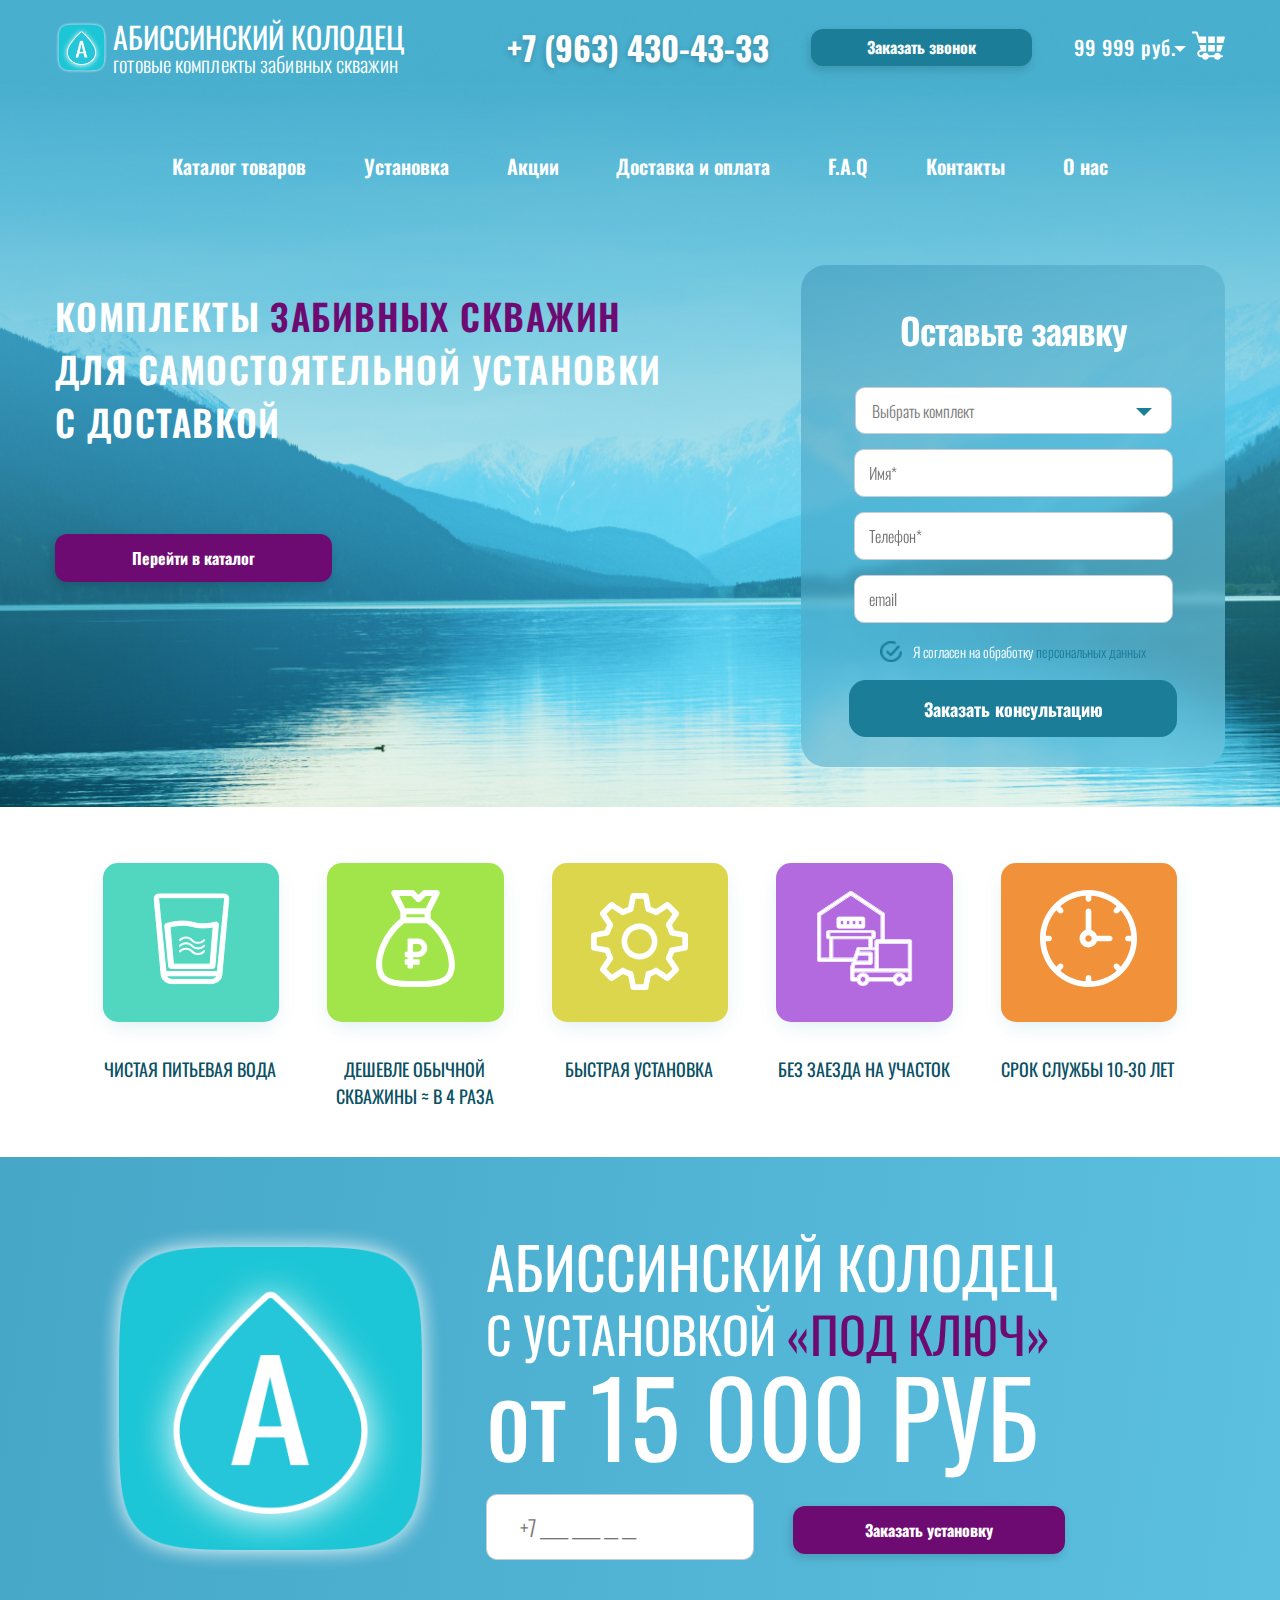
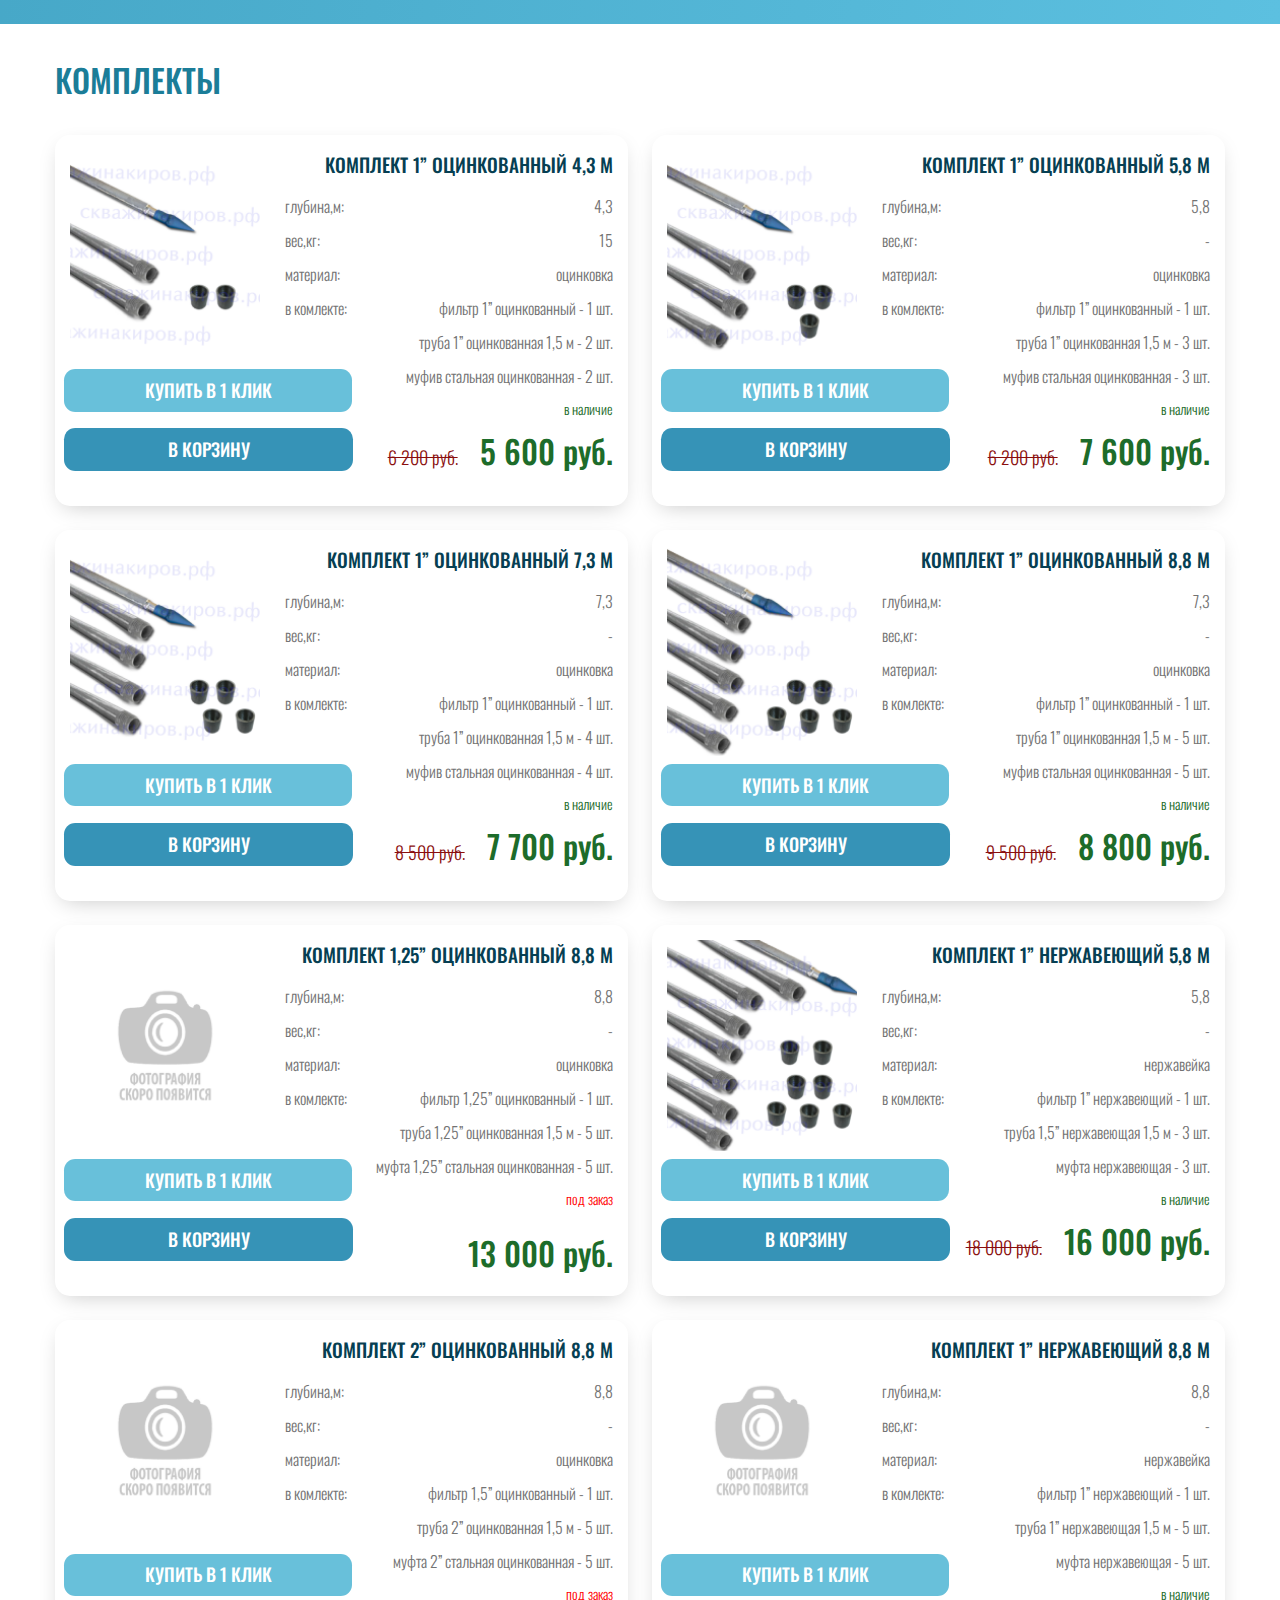
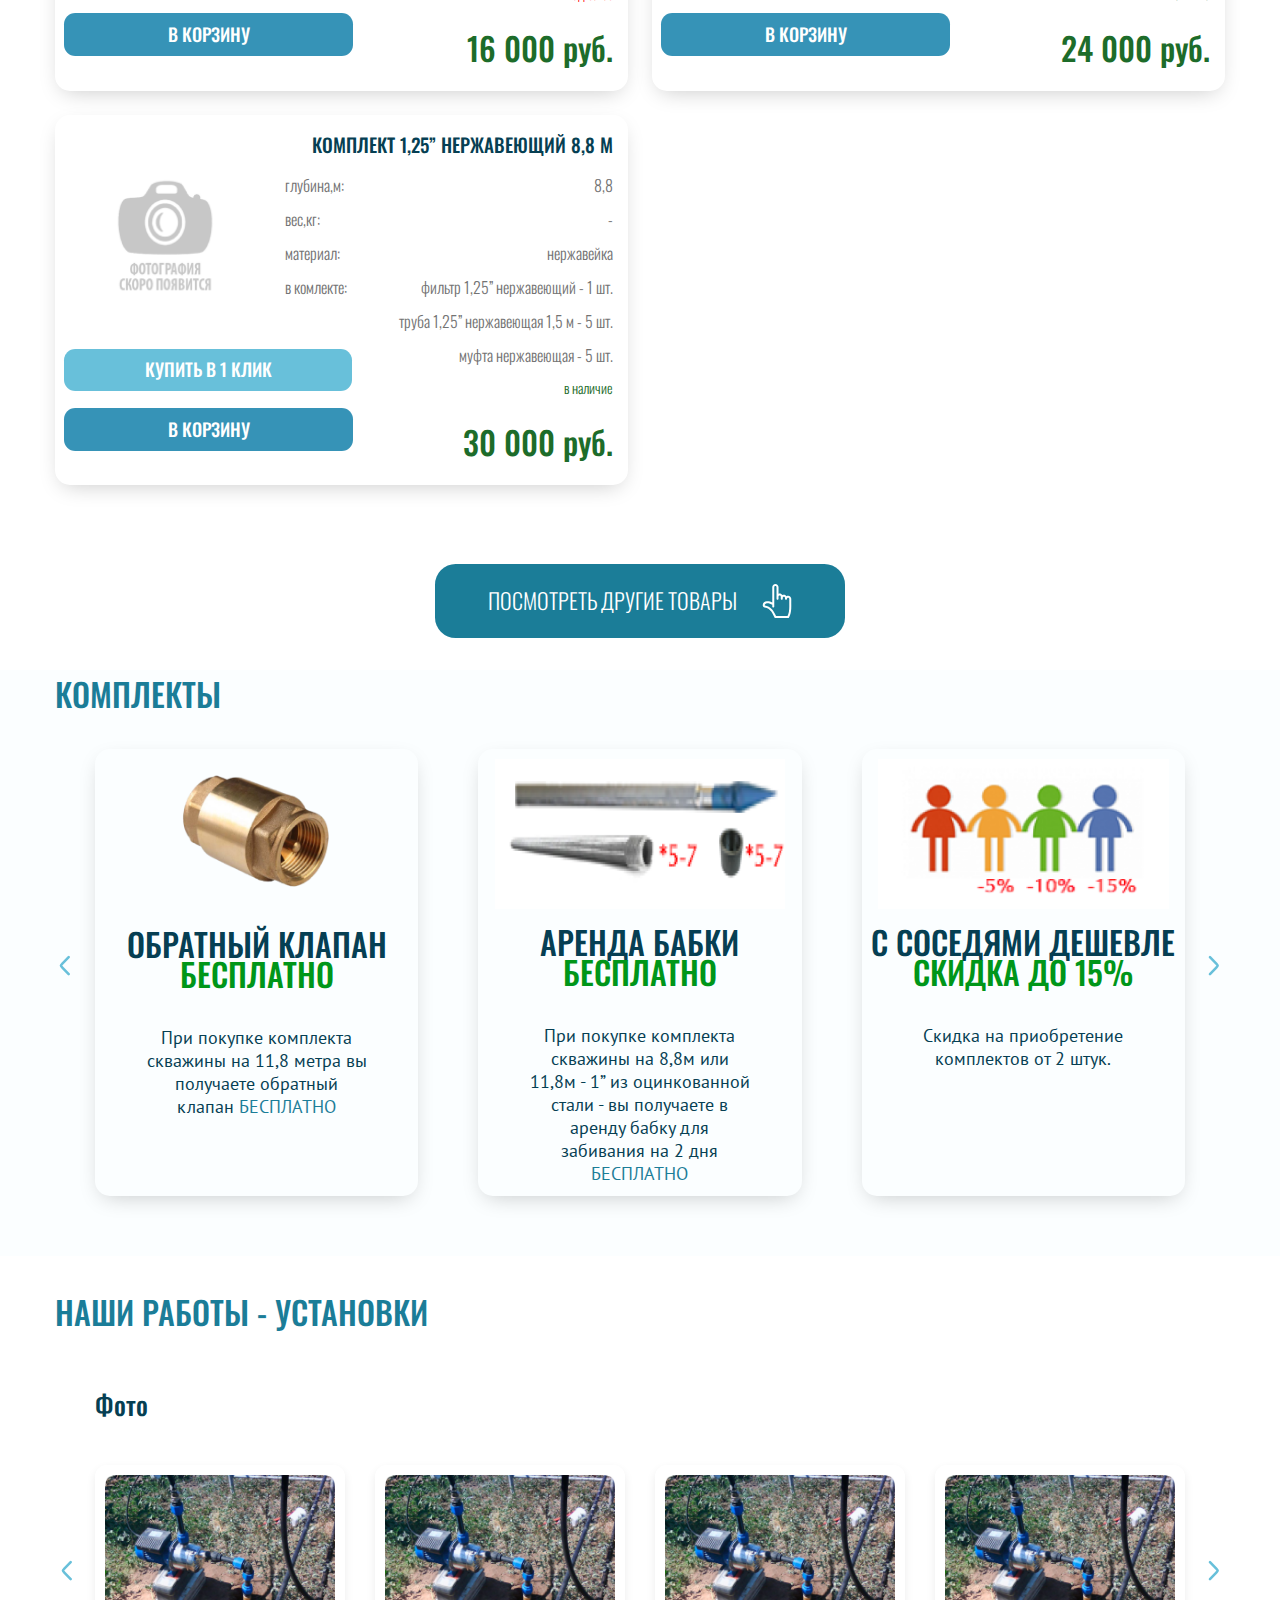
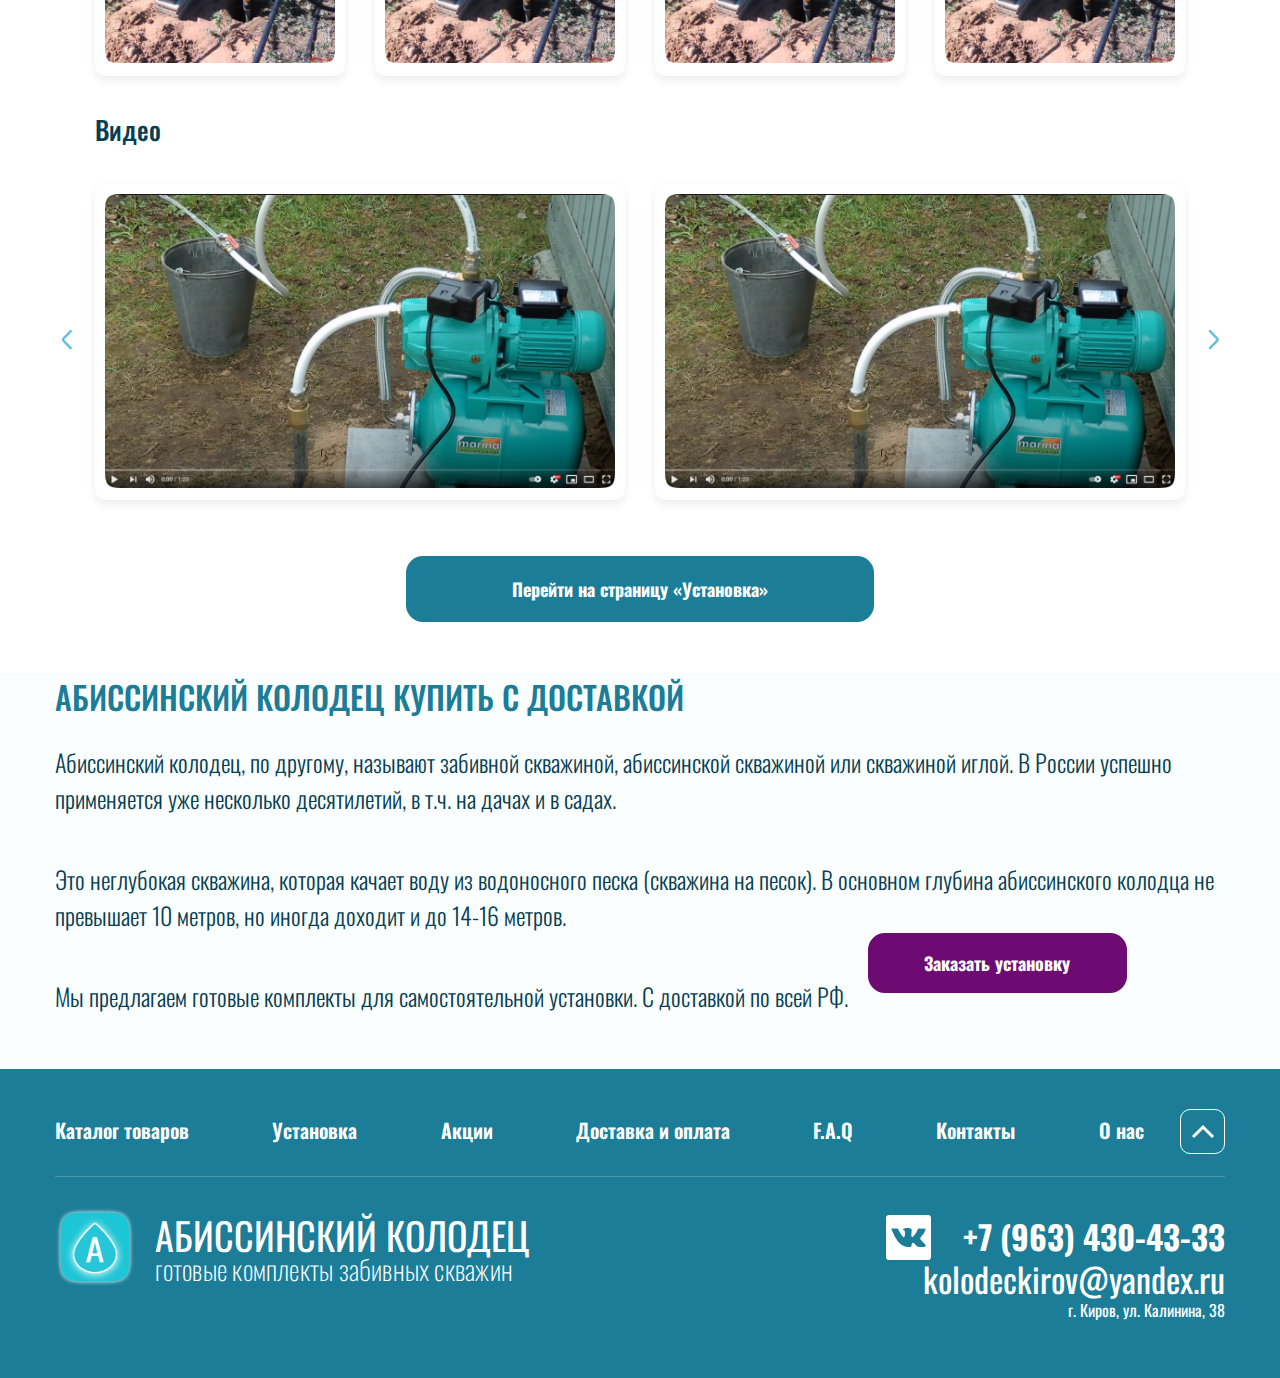
<file: index.html>
<!DOCTYPE html>
<html lang="en">
<head>
    <meta charset="UTF-8">
    <meta name="viewport" content="width=device-width, initial-scale=1.0">
    <title>Document</title>
    <link rel="stylesheet" href="css/normalize.css">
    <link rel="stylesheet" href="css/normalizemy.css">
    <link rel="stylesheet" href="css/style.css">
    <link rel="preconnect" href="https://fonts.gstatic.com">
    <link href="https://fonts.googleapis.com/css2?family=Oswald:wght@200;300;400;500;600;700&family=PT+Sans&display=swap" rel="stylesheet">
</head>
<body>
    <div class="container">
        <header class="header">
                <div class="header-company">
                    <img class="logo" src="image/logo2.png" alt="логотип" width="61" height="61">
                    <div>
                        <p class="name">Абиссинский колодец</p>
                        <p class="working">готовые комплекты ЗАБИВНЫХ СКВАЖИН</p>
                    </div>
                </div>
                <p class="phonep"><a class="phone">+7 (963) 430-43-33</a></p>
                <a href="#" class="bell">Заказать звонок</a>
                <div class="order">
                    <p class="cost">99 999 руб.</p>
                    <a href="#" class="basket"><img src="image/basket2.svg" alt="" class="basket-img"></a>
                 </div>    
        </header>
        <nav class="nav" id="nav-menu">
            <button class="menu-toggle" id="toggle-menu">
                toggle menu
            </button>
            <ul class="nav-list">
                <li><a href="">Каталог товаров</a></li>
                <li><a href="">Установка</a></li>
                <li><a href="">Акции</a></li>
                <li><a href="">Доставка и оплата</a></li>
                <li><a href="">F.A.Q</a></li>
                <li><a href="">Контакты</a></li>
                <li><a href="">О нас</a></li>
            </ul>
        </nav>
        <div class="main">
            <div class="title">
                <h1 class="heading">КОМПЛЕКТЫ <span>ЗАБИВНЫХ СКВАЖИН</span> ДЛЯ САМОСТОЯТЕЛЬНОЙ УСТАНОВКИ С ДОСТАВКОЙ</h1>
                <a href="but">Перейти в каталог</a>
            </div>
            <div class="form">
                <form action="" class="capture">
                    <h3>Оставьте заявку</h3>
                    <button class="change">Выбрать комплект</button><br>
                    <input class="field" type="text" placeholder="Имя*"><br>
                    <input class="field" type="text" placeholder="Телефон*"><br>
                    <input class="field" type="email" placeholder="email">
                    <p><img src="image/check.png" alt="" width="18" height="18" class="capture-img">Я согласен на обработку <span>персональных данных</span></p>
                    <button class="dropdown__toggle">Заказать консультацию</button>
                </form>
            </div>
        </div>
    </div>
    <div class="advantages">
        <div class="mid">
            <div class="advantages__item advantages__item--1"><img src="image/advantage1.svg" alt="" width="76" height="91"></div>
            <div class="advantages__item advantages__item--2"><img src="image/advantage2.svg" alt="" width="81" height="100"></div>
            <div class="advantages__item advantages__item--3"><img src="image/advantage3.svg" alt="" width="100" height="100"></div>
            <div class="advantages__item advantages__item--4"><img src="image/advantage4.svg" alt="" width="96" height="96"></div>
            <div class="advantages__item advantages__item--5"><img src="image/advantage5.svg" alt="" width="100" height="100"></div>
            <div class="mid-1"><p>чистая питьевая вода</p></div>
            <div class="mid-2"><p>Дешевле обычной<br> скважины ≈ в 4 раза</p></div>
            <div class="mid-3"><p>быстрая установка</p></div>
            <div class="mid-4"><p>без заезда на участок</p></div>
            <div class="mid-5"><p>срок службы 10-30 лет</p></div>
        </div>
    </div>
    <div class="container-two">
        <div class="construction">
            <img src="image/logo2.png" class="big-logo-img" alt="" width="328" height="328" >
            <div class="big-capture">
                <p class="text_title">Абиссинский колодец</p>
                <p class="text_key">с установкой <span>«под ключ»</span></p>
                <p class="text_cost">от 15 000 <span>РУБ</p>
                <input type="text" width="257" height="48" placeholder="+7 ____ ____ __ __">
                <a href="#" class="but-install">Заказать установку</a>
            </div>
        </div>
    </div>
    <div class="container-three">
        <div class="catalog">
            <h3 class="headline">Комплекты</h3>
            <div class="catalog__item">
                <div class="product">
                    <img src="image/equipment1.png" alt="" width="187" height="210" class="product-img">
                    <a href="#" class="buy">Купить в 1 клик</a>
                    <a href="#" class="into">в корзину</a>
                    <div class="characteristic">
                        <h4>Комплект 1” оцинкованный 4,3 м</h4>
                        <div class="characteristic-item">
                            <div class="parameters">
                                <p>глубина,м:</p>
                                <p>вес,кг:</p>
                                <p>материал:</p>
                                <p>в комлекте:</p>
                            </div>
                            <div class="meaning">
                                <p>4,3</p>
                                <p>15</p>
                                <p>оцинковка</p>
                                <p>Фильтр 1” Оцинкованный - 1 шт.</p>
                                <p>Труба 1” Оцинкованная 1,5 м - 2 шт.</p>
                                <p>Муфив стальная оцинкованная - 2 шт.</p>
                                <p class="availability">В наличие</p>
                                <p class="price">6 200 руб.</p><p class="span">5 600 руб.</p>
                            </div>
                        </div>
                       
                    </div>
                </div>
                <div class="product">
                    <img src="image/equipment2.png" alt="" width="187" height="210" class="product-img">
                    <a href="#" class="buy">Купить в 1 клик</a>
                    <a href="#" class="into">в корзину</a>
                    <div class="characteristic">
                        <h4>Комплект 1” оцинкованный 5,8 м</h4>
                        <div class="characteristic-item">
                            <div class="parameters">
                                <p>глубина,м:</p>
                                <p>вес,кг:</p>
                                <p>материал:</p>
                                <p>в комлекте:</p>
                            </div>
                            <div class="meaning">
                                <p>5,8</p>
                                <p>-</p>
                                <p>оцинковка</p>
                                <p>Фильтр 1” Оцинкованный - 1 шт.</p>
                                <p>Труба 1” Оцинкованная 1,5 м - 3 шт.</p>
                                <p>Муфив стальная оцинкованная - 3 шт.</p>
                                <p class="availability">В наличие</p>
                                <p class="price">6 200 руб.</p><p class="span">7 600 руб.</p>
                            </div>
                        </div>
                       
                    </div>
                </div>
                <div class="product">
                    <img src="image/equipment3.png" alt="" width="187" height="210" class="product-img">
                    <a href="#" class="buy">Купить в 1 клик</a>
                    <a href="#" class="into">в корзину</a>
                    <div class="characteristic">
                        <h4>Комплект 1” оцинкованный 7,3 м</h4>
                        <div class="characteristic-item">
                            <div class="parameters">
                                <p>глубина,м:</p>
                                <p>вес,кг:</p>
                                <p>материал:</p>
                                <p>в комлекте:</p>
                            </div>
                            <div class="meaning">
                                <p>7,3</p>
                                <p>-</p>
                                <p>оцинковка</p>
                                <p>Фильтр 1” Оцинкованный - 1 шт.</p>
                                <p>Труба 1” Оцинкованная 1,5 м - 4 шт.</p>
                                <p>Муфив стальная оцинкованная - 4 шт.</p>
                                <p class="availability">В наличие</p>
                                <p class="price">8 500 руб.</p><p class="span">7 700 руб.</p>
                            </div>
                        </div>
                       
                    </div>
                </div>
                <div class="product">
                    <img src="image/equipment4.png" alt="" width="187" height="210" class="product-img">
                    <a href="#" class="buy">Купить в 1 клик</a>
                    <a href="#" class="into">в корзину</a>
                    <div class="characteristic">
                        <h4>Комплект 1” оцинкованный 8,8 м</h4>
                        <div class="characteristic-item">
                            <div class="parameters">
                                <p>глубина,м:</p>
                                <p>вес,кг:</p>
                                <p>материал:</p>
                                <p>в комлекте:</p>
                            </div>
                            <div class="meaning">
                                <p>7,3</p>
                                <p>-</p>
                                <p>оцинковка</p>
                                <p>Фильтр 1” Оцинкованный - 1 шт.</p>
                                <p>Труба 1” Оцинкованная 1,5 м - 5 шт.</p>
                                <p>Муфив стальная оцинкованная - 5 шт.</p>
                                <p class="availability">В наличие</p>
                                <p class="price">9 500 руб.</p><p class="span">8 800 руб.</p>
                            </div>
                        </div>
                       
                    </div>
                </div>
                <div class="product">
                    <img src="image/equipmentsoon.png" alt="" width="187" height="210" class="product-img">
                    <a href="#" class="buy">Купить в 1 клик</a>
                    <a href="#" class="into">в корзину</a>
                    <div class="characteristic">
                        <h4>Комплект 1,25” оцинкованный 8,8 м</h4>
                        <div class="characteristic-item">
                            <div class="parameters">
                                <p>глубина,м:</p>
                                <p>вес,кг:</p>
                                <p>материал:</p>
                                <p>в комлекте:</p>
                            </div>
                            <div class="meaning">
                                <p>8,8</p>
                                <p>-</p>
                                <p>оцинковка</p>
                                <p>Фильтр 1,25” Оцинкованный - 1 шт.</p>
                                <p>Труба 1,25” Оцинкованная 1,5 м - 5 шт.</p>
                                <p>Муфта 1,25” стальная оцинкованная - 5 шт.</p>
                                <p class="availability availability--item">Под заказ</p>
                                <p class="price"></p><p class="span span-b">13 000 руб.</p>
                            </div>
                        </div>
                       
                    </div>
                </div>
                <div class="product">
                    <img src="image/equipment6.png" alt="" width="187" height="210" class="product-img">
                    <a href="#" class="buy">Купить в 1 клик</a>
                    <a href="#" class="into">в корзину</a>
                    <div class="characteristic">
                        <h4>Комплект 1” нержавеющий 5,8 м</h4>
                        <div class="characteristic-item">
                            <div class="parameters">
                                <p>глубина,м:</p>
                                <p>вес,кг:</p>
                                <p>материал:</p>
                                <p>в комлекте:</p>
                            </div>
                            <div class="meaning">
                                <p>5,8</p>
                                <p>-</p>
                                <p>нержавейка</p>
                                <p>Фильтр 1” Нержавеющий - 1 шт.</p>
                                <p>Труба 1,5” Нержавеющая 1,5 м - 3 шт.</p>
                                <p>Муфта нержавеющая - 3 шт.</p>
                                <p class="availability">В наличие</p>
                                <p class="price">18 000 руб.</p><p class="span">16 000 руб.</p>
                            </div>
                        </div>
                       
                    </div>
                </div>
                <div class="product">
                    <img src="image/equipmentsoon.png" alt="" width="187" height="210" class="product-img">
                    <a href="#" class="buy">Купить в 1 клик</a>
                    <a href="#" class="into">в корзину</a>
                    <div class="characteristic">
                        <h4>Комплект 2” оцинкованный 8,8 м</h4>
                        <div class="characteristic-item">
                            <div class="parameters">
                                <p>глубина,м:</p>
                                <p>вес,кг:</p>
                                <p>материал:</p>
                                <p>в комлекте:</p>
                            </div>
                            <div class="meaning">
                                <p>8,8</p>
                                <p>-</p>
                                <p>оцинковка</p>
                                <p>Фильтр 1,5” Оцинкованный - 1 шт.</p>
                                <p>Труба 2” Оцинкованная 1,5 м - 5 шт.</p>
                                <p>Муфта 2” стальная оцинкованная - 5 шт.</p>
                                <p class="availability availability--item">Под заказ</p>
                                <p class="price"></p><p class="span span-b">16 000 руб.</p>
                            </div>
                        </div>
                       
                    </div>
                </div>
                <div class="product">
                    <img src="image/equipmentsoon.png" alt="" width="187" height="210" class="product-img">
                    <a href="#" class="buy">Купить в 1 клик</a>
                    <a href="#" class="into">в корзину</a>
                    <div class="characteristic">
                        <h4>Комплект 1” нержавеющий 8,8 м</h4>
                        <div class="characteristic-item">
                            <div class="parameters">
                                <p>глубина,м:</p>
                                <p>вес,кг:</p>
                                <p>материал:</p>
                                <p>в комлекте:</p>
                            </div>
                            <div class="meaning">
                                <p>8,8</p>
                                <p>-</p>
                                <p>нержавейка</p>
                                <p>Фильтр 1” Нержавеющий - 1 шт.</p>
                                <p>Труба 1” Нержавеющая 1,5 м - 5 шт.</p>
                                <p>Муфта нержавеющая - 5 шт.</p>
                                <p class="availability">В наличие</p>
                                <p class="price"></p><p class="span span-b">24 000 руб.</p>
                            </div>
                        </div>
                       
                    </div>
                </div>
                <div class="product">
                    <img src="image/equipmentsoon.png" alt="" width="187" height="210" class="product-img">
                    <a href="#" class="buy">Купить в 1 клик</a>
                    <a href="#" class="into">в корзину</a>
                    <div class="characteristic">
                        <h4>Комплект 1,25” нержавеющий 8,8 м</h4>
                        <div class="characteristic-item">
                            <div class="parameters">
                                <p>глубина,м:</p>
                                <p>вес,кг:</p>
                                <p>материал:</p>
                                <p>в комлекте:</p>
                            </div>
                            <div class="meaning">
                                <p>8,8</p>
                                <p>-</p>
                                <p>нержавейка</p>
                                <p>Фильтр 1,25” Нержавеющий - 1 шт.</p>
                                <p>Труба 1,25” Нержавеющая 1,5 м - 5 шт.</p>
                                <p>Муфта нержавеющая - 5 шт.</p>
                                <p class="availability">В наличие</p>
                                <p class="price"></p><p class="span span-b">30 000 руб.</p>
                            </div>
                        </div>
                       
                    </div>
                </div>
            </div>
            <a href="#" class="look">Посмотреть другие товары <img src="image/hand.svg" alt=""></a>
        </div>

    </div>
    <div class="container-four">
        <div class="container-four-one">
            <h3 class="headline">Комплекты</h3>
            <div class="carousel">
                <div class="carousel__item">
                    <div class="carousel__item__div"><img src="image/stock1.png" alt="" width="181" height="170" class="carousel__item__div__img-1"></div>
                    <p class="stock">Обратный клапан</p>
                    <p class="free">бесплатно</p>
                    <p class="description">При покупке комплекта скважины на 11,8 метра вы получаете обратный клапан <span>БЕСПЛАТНО</span></p>
                </div>
                <div class="carousel__item">
                    <div class="carousel__item__div"><img src="image/stock2.png" alt="" width="181" height="170" class="carousel__item__div__img-2"></div>
                    <p class="stock">Аренда бабки</p>
                    <p class="free">бесплатно</p>
                    <p class="description">При покупке комплекта скважины на 8,8м или 11,8м - 1” из оцинкованной стали - вы получаете в аренду бабку для забивания на 2 дня<span> БЕСПЛАТНО</span></p>
                </div>
                <div class="carousel__item">
                    <div class="carousel__item__div"><img src="image/stock3.png" alt="" width="181" height="170" class="carousel__item__div__img-3"></div>
                    <p class="stock">с соседями дешевле</p>
                    <p class="free">скидка до 15%</p>
                    <p class="description">Скидка на приобретение комплектов от 2 штук.</p>
                </div>
                <a href="#" class="arrow__left"><img src="image/arrowleft.svg" alt="" width="11" height="23"></a>
                <a href="#" class="arrow__right"><img src="image/arrowright.svg" alt="" width="11" height="23"></a>
            </div>
        </div>
    </div>
    <div class="container-five">
        <div class="container-five-item">
            <h3 class="headline">наши работы - установки</h3>
            <div class="carousel__photos">
                <h4>Фото</h4>
                <div class="carousel__photos__content">
                    <div class="carousel__photos__content__item">
                        <div><img src="image/example1.png" alt="" width="250" height="200" class="carousel__photos__content__item__img"></div>
                    </div>
                    <div class="carousel__photos__content__item">
                        <div><img src="image/example1.png" alt="" width="250" height="200" class="carousel__photos__content__item__img"></div>
                    </div>
                    <div class="carousel__photos__content__item">
                        <div><img src="image/example1.png" alt="" width="250" height="200" class="carousel__photos__content__item__img"></div>
                    </div>
                    <div class="carousel__photos__content__item">
                        <div><img src="image/example1.png" alt="" width="250" height="200" class="carousel__photos__content__item__img"></div>
                    </div>
                </div>
                <a href="#" class="arrow__left"><img src="image/arrowleft.svg" alt="" width="11" height="23"></a>
                <a href="#" class="arrow__right"><img src="image/arrowright.svg" alt="" width="11" height="23"></a>
            </div>
            <div class="carousel__videos">
                <h4>Видео</h4>
                <div class="carousel__videos__content">
                    <div class="carousel__videos__content__item">
                        <div><img src="image/video1.png" alt="" width="550" height="317" class="carousel__videos__content__item__img"></div>
                    </div>
                    <div class="carousel__videos__content__item">
                        <div><img src="image/video1.png" alt="" width="550" height="317" class="carousel__videos__content__item__img"></div>
                    </div>
                </div>
                <a href="#" class="arrow__left"><img src="image/arrowleft.svg" alt="" width="11" height="23"></a>
                <a href="#" class="arrow__right"><img src="image/arrowright.svg" alt="" width="11" height="23"></a>
            </div>
            <a href="#" class="installation">Перейти на страницу «Установка»</a>
        </div>
    </div>
    <div class="container-six">
        <div class="container-six-content">
            <div class="container-six-content-item">
                <h3 class="headline">АБИССИНСКИЙ КОЛОДЕЦ КУПИТЬ С ДОСТАВКОЙ</h3>
                <p>Абиссинский колодец, по другому, называют забивной скважиной, абиссинской скважиной или скважиной иглой. В России успешно применяется уже несколько десятилетий, в т.ч. на дачах и в садах.</p>
                <p class="childer">Это неглубокая скважина, которая качает воду из водоносного песка (скважина на песок). В основном глубина абиссинского колодца не превышает 10 метров, но иногда доходит и до 14-16 метров.</p>
                <div class="textbut">
                    <p>Мы предлагаем готовые комплекты для самостоятельной установки. С доставкой по всей РФ. </p>
                    <div><a href="#" class="but-install">Заказать установку</a></div>
                </div>
            </div>
        </div>
    </div>
    <div class="container-seven">
        <div class="container-seven-content">
            <div class="footer__nav">
                <ul>
                    <li><a href="#">Каталог товаров</a></li>
                    <li><a href="#">Установка</a></li>
                    <li><a href="#">Акции</a></li>
                    <li><a href="#">Доставка и оплата</a></li>
                    <li><a href="#">F.A.Q</a></li>
                    <li><a href="#">Контакты</a></li>
                    <li><a href="#">О нас</a></li>
                    <li class="imaga"><a href="#"><img src="image/start.svg" alt=""></a></li>
                </ul>
            </div>
            <div class="footer-content">
                <div class="footer-logo">
                    <img src="image/logo2.png" alt="" width="100" height="100" class="footer-logo-img">
                    <div class="footer-logo-title">
                        <h2>Абиссинский колодец</h2>
                        <p>готовые комплекты ЗАБИВНЫХ СКВАЖИН</p>
                    </div>
                </div>
                <div class="footer-contancts">
                    <p class="numbers"><a href=""><img src="image/vk.svg" alt="" width="38" height="38" class="number-phone-img"></a><a class="number-phone">+7 (963) 430-43-33</a></p>
                    <p class="email"><a href="" class="emails">kolodeckirov@yandex.ru</a></p>
                    <p class="adress">г. Киров, ул. Калинина, 38</p>
                </div>
            </div>
        </div>
    </div>
    <script type="text/javascript">
        (function() {
        var menuButton = document.getElementById('toggle-menu');
        menuButton.addEventListener('click', function(event) {
          event.preventDefault();
          var menu = document.getElementById('nav-menu');
          menu.classList.toggle('is-open');
        });
      })();
      </script>
</body>
</html>
</file>
<file: css/style.css>
@charset "UTF-8";
html {
  --white: #FFFFFF;
  --dark-white: #FBFEFF;
  --light-purple: #B36ADF;
  --purple: #6E0B73;
  --dark-purple: #420745;
  --gray: #7A7A7A;
  --dark-gray:#737373;
  --extra-light-blue: #68C0DA;
  --light-blue: #3693B7;
  --blue: #1B7D98;
  --dark-blue:#0A5164;
  --extra-dark-blue: #063F53;
  --extra-light-green: #A1E54A;
  --light-green: #51D7BF;
  --green: #009619;
  --dark-green: #1D6C2A;
  --dark-red: #8A0E0E;
  --red: #FF0000;
  --dark-yellow: #DCD64D;
  --dark-orange: #F1923A;
  box-sizing: border-box;
  color: var(--text-color);
}

*,
*::before,
*::after {
  box-sizing: inherit;
}

:root {
  font-size: 1em;
}

@media (max-width: 1150px) {
  :root {
    font-size: 0.9em;
  }
}
@media (max-width: 975px) {
  :root {
    font-size: 0.8em;
  }
}
@media (max-width: 860px) {
  :root {
    font-size: 0.7em;
  }
}
@media (max-width: 760px) {
  :root {
    font-size: 0.6em;
  }
}
body {
  font-family: "Oswald", sans-serif;
  color: var(--white);
  position: relative;
}

.container {
  background: url(../image/BACKGROUND.jpg) no-repeat;
  background-size: cover;
}

header {
  max-width: 1170px;
  margin: 0 auto;
  display: flex;
  justify-content: space-between;
  align-items: center;
  margin-bottom: 3.75em;
}

.header-company {
  display: flex;
  align-items: center;
  flex-basis: 35%;
}

.logo {
  margin-right: 0.3125em;
  width: 13%;
  height: auto;
}

.name {
  text-transform: uppercase;
  font-weight: 400;
  font-size: 1.875rem;
  color: var(--white);
  margin-bottom: 0.1875em;
  margin-top: 0.75em;
  line-height: 0.9;
}

.working {
  font-size: 1.3125rem;
  text-transform: lowercase;
  font-weight: 300;
  letter-spacing: 0.005em;
  color: var(--white);
  margin-top: 0;
  line-height: 0.9;
}

.phone {
  font-size: 2.0625rem;
  font-weight: bold;
  color: var(--white);
  text-shadow: -1px 2px 6px rgba(0, 0, 0, 0.2);
  transition: color 0.3s linear;
}

.phone:hover {
  color: var(--blue);
  cursor: pointer;
}

.bell {
  text-decoration: none;
  font-weight: bold;
  font-size: 1rem;
  color: var(--dark-white);
  background-color: var(--blue);
  padding: 0.5625em 3.5em;
  display: block;
  border-radius: 0.75em;
  box-shadow: -2px 4px 10px rgba(0, 0, 0, 0.15);
  transition: background-color 0.3s linear;
}

.bell:hover {
  background-color: var(--dark-blue);
  color: var(--white);
}

.order {
  display: flex;
  align-items: center;
}

.cost {
  font-weight: 500;
  font-size: 1.25rem;
  letter-spacing: 0.05em;
  color: var(--white);
  position: relative;
}

.cost::after {
  content: "";
  position: absolute;
  right: -0.5em;
  top: 0.5em;
  border: 0.3em solid;
  border-color: white transparent transparent;
}

.basket {
  margin-left: 0.9375em;
}
.basket .basket-img {
  width: 100%;
  height: auto;
}

.nav {
  max-width: 1170px;
  margin: 0 auto;
  border: 0;
}

.menu-toggle {
  position: absolute;
  left: 2em;
  top: 3em;
  display: none;
  border: none;
  background-color: transparent;
  font-size: 5rem;
  width: 1em;
  height: 1em;
  line-height: 0.4;
  text-indent: 5em;
  white-space: nowrap;
  overflow: hidden;
}

.menu-toggle::after {
  position: absolute;
  top: 0.2em;
  left: 0.2em;
  display: block;
  content: "≡";
  color: white;
  text-indent: 0;
  border: none;
}

.nav-list {
  display: flex;
  list-style-type: none;
  padding-left: 0;
  justify-content: space-between;
  width: 80%;
  margin: 0 auto;
}
.nav-list a {
  text-decoration: none;
  font-weight: 600;
  color: var(--white);
  font-size: 1.25rem;
  display: block;
  padding-bottom: 0.8125em;
  border-bottom: 1.5px solid transparent;
  transition: border-bottom 0.1s linear;
  transition: transform 0.2s linear;
}
.nav-list a:hover {
  border-bottom: 1.5px solid var(--purple);
  transform: scale(1.2, 1.2);
}
.nav-list a:active {
  border-bottom: 1.5px solid var(--purple);
}

.main {
  max-width: 1170px;
  margin: 0 auto;
  display: flex;
  justify-content: space-between;
  margin-top: 4.375em;
}

.title {
  width: 60%;
  margin-right: 6.9375em;
  line-height: 3.3125rem;
}
.title h1 {
  font-weight: 600;
  font-size: 2.25rem;
  letter-spacing: 0.04em;
  margin-bottom: 2.3125em;
}
.title h1 span {
  color: var(--purple);
}
.title a {
  font-weight: bold;
  padding: 0.75em 4.8125em;
  background-color: var(--purple);
  color: var(--white);
  text-decoration: none;
  box-shadow: -2px 4px 10px rgba(0, 0, 0, 0.15);
  border-radius: 0.75em;
  transition: background-color 0.3s linear;
}
.title a:hover {
  background-color: #420745;
  color: var(--dark-white);
}

.form {
  width: 40%;
  text-align: center;
}
.form .capture {
  background: linear-gradient(135.45deg, rgba(49, 143, 179, 0.48) 0%, rgba(109, 197, 222, 0.74) 100.56%);
  -webkit-backdrop-filter: blur(4px);
          backdrop-filter: blur(4px);
  border-radius: 1.5625em;
  padding-top: 0.5em;
  margin-bottom: 2.5em;
}
.form h3 {
  letter-spacing: -1px;
  font-weight: 600;
  font-size: 2.25rem;
}
.form .change {
  font-weight: 300;
  font-size: 1rem;
  line-height: 1.75rem;
  color: var(--gray);
  background-color: var(--white);
  border: 1px solid #C9CCD4;
  border-radius: 0.625em;
  padding: 0.5625em 12.3125em 0.5em 1em;
  margin-bottom: 0.9375em;
  position: relative;
  transition: transform 0.1s linear;
}
.form .change::after {
  content: "";
  position: absolute;
  right: 1.2em;
  top: 1.3em;
  border: 0.5em solid;
  border-color: var(--blue) transparent transparent;
}
.form .change:hover {
  transform: scale(1.05, 1.05);
}
.form input {
  width: 19.9375em;
  height: 3em;
  border: 1px solid #C9CCD4;
  border-radius: 0.625em;
  margin-bottom: 0.9375em;
  color: var(--gray);
  font-size: 1rem;
  line-height: 1.75rem;
  font-weight: 300;
  padding-left: 0.875em;
  transition: transform 0.1s linear;
}
.form input:hover {
  transform: scale(1.05, 1.05);
}
.form p {
  font-weight: 300;
  font-size: 0.875rem;
  line-height: 1.75rem;
  margin-top: 0;
}
.form p .capture-img {
  width: 5%;
  height: auto;
}
.form p img {
  margin-right: 0.8125em;
  margin-bottom: -0.3125em;
}
.form p span {
  color: var(--blue);
}
.form .dropdown__toggle {
  font-weight: bold;
  font-size: 1.125rem;
  line-height: 1rem;
  color: var(--white);
  background-color: var(--blue);
  border-radius: 0.9375em;
  border: none;
  padding: 1.1875em 4.125em 1.125em 4.125em;
  margin-bottom: 30px;
  transition: background-color 0.3s linear;
}
.form .dropdown__toggle:hover {
  background-color: var(--dark-blue);
  color: var(--white);
  cursor: pointer;
}

.advantages {
  max-width: 1170px;
  margin: 0 auto;
  margin-top: 3.5em;
}
.advantages .mid {
  display: grid;
  grid: 1fr 0.75fr/1fr 1fr 1fr 1fr 1fr;
  grid-gap: 1em 3em;
  margin-left: 3em;
  margin-right: 3em;
}
.advantages .advantages__item {
  box-shadow: 0px 7px 22px -7px rgba(55, 148, 184, 0.22);
  border-radius: 0.9375em;
  text-align: center;
}
.advantages .advantages__item--1 {
  background-color: var(--light-green);
  flex: 1 1 0;
  transition: transform 0.1s linear;
}
.advantages .advantages__item--1 img {
  margin-top: 1.65em;
  margin-bottom: 1.65em;
  width: 55%;
  height: auto;
}
.advantages .advantages__item--1:hover {
  transform: scale(1.15, 1.15);
}
.advantages .advantages__item--2 {
  background-color: var(--extra-light-green);
  flex: 1 1 0;
  transition: transform 0.1s linear;
}
.advantages .advantages__item--2 img {
  margin-top: 1.65em;
  margin-bottom: 1.65em;
  width: 55%;
  height: auto;
}
.advantages .advantages__item--2:hover {
  transform: scale(1.15, 1.15);
}
.advantages .advantages__item--3 {
  background-color: var(--dark-yellow);
  flex: 1 1 0;
  transition: transform 0.1s linear;
}
.advantages .advantages__item--3 img {
  margin-top: 1.85em;
  margin-bottom: 1.85em;
  width: 55%;
  height: auto;
}
.advantages .advantages__item--3:hover {
  transform: scale(1.15, 1.15);
}
.advantages .advantages__item--4 {
  background-color: var(--light-purple);
  flex: 1 1 0;
  transition: transform 0.1s linear;
}
.advantages .advantages__item--4 img {
  margin-top: 1.7em;
  margin-bottom: 1.7em;
  width: 55%;
  height: auto;
}
.advantages .advantages__item--4:hover {
  transform: scale(1.15, 1.15);
}
.advantages .advantages__item--5 {
  background-color: var(--dark-orange);
  flex: 1 1 0;
  transition: transform 0.1s linear;
}
.advantages .advantages__item--5 img {
  margin-top: 1.7em;
  margin-bottom: 1.7em;
  width: 55%;
  height: auto;
}
.advantages .advantages__item--5:hover {
  transform: scale(1.15, 1.15);
}
.advantages p {
  font-size: 1.125rem;
  line-height: 1.6875rem;
  color: var(--dark-blue);
  text-transform: uppercase;
  max-width: 99%;
  text-align: center;
}

.container-two {
  background: linear-gradient(96.9deg, #46A7C7 0%, #5CC0E0 100%);
}
.container-two .construction {
  display: flex;
  max-width: 1170px;
  margin: 0 auto;
  margin-top: 0;
}
.container-two .big-logo-img {
  width: 30%;
  height: auto;
  margin-top: 4.125em;
  margin-right: 2.5em;
  margin-left: 2.5em;
  margin-bottom: 3.125em;
  transition: transform 0.1s linear;
}
.container-two .big-logo-img:hover {
  transform: scale(1.15, 1.15);
}
.container-two .big-capture .text_title {
  margin-top: 1.25em;
  font-size: 3.625rem;
  line-height: 4.625rem;
  text-transform: uppercase;
  margin-bottom: 0;
}
.container-two .big-capture .text_key {
  margin-top: 0;
  font-size: 3.125rem;
  line-height: 3.75rem;
  text-transform: uppercase;
  margin-bottom: 0;
}
.container-two .big-capture .text_key span {
  color: var(--purple);
}
.container-two .big-capture .text_cost {
  margin-top: 0;
  font-size: 6.5625rem;
  line-height: 6.5rem;
  text-transform: lowercase;
  margin-bottom: 0.25em;
}
.container-two .big-capture .text_cost span {
  text-transform: uppercase;
}
.container-two .big-capture input {
  width: 12.1875em;
  height: 3em;
  padding-left: 1.5em;
  border: 1px solid #C9CCD4;
  border-radius: 0.5em;
  color: var(--gray);
  font-weight: 300;
  font-size: 1.375rem;
  line-height: 1.75rem;
  margin-right: 1.6em;
}
.container-two .big-capture .but-install {
  font-weight: bold;
  padding: 0.75em 4.5em;
  background-color: var(--purple);
  color: var(--white);
  text-decoration: none;
  box-shadow: -2px 4px 10px rgba(0, 0, 0, 0.15);
  border-radius: 0.75em;
  transition: background-color 0.3s linear;
}
.container-two .big-capture .but-install:hover {
  background-color: var(--dark-purple);
  color: var(--dark-white);
}

.container-three {
  background-color: var(--white);
}
.container-three .catalog {
  max-width: 1170px;
  margin: 0 auto;
}
.container-three .catalog .headline {
  font-weight: 500;
  font-size: 2rem;
  line-height: 2.9375rem;
  text-transform: uppercase;
  color: var(--blue);
}
.container-three .catalog .catalog__item {
  display: grid;
  grid: 1fr 1fr 1fr 1fr/1fr 1fr;
  grid-gap: 1.5em;
}
.container-three .catalog .product {
  box-shadow: 0px 7px 22px -7px rgba(0, 0, 0, 0.22);
  border-radius: 0.9375em;
  background-color: var(--white);
  padding: 0.9375em 0.9375em 0 0.9375em;
  display: flex;
  justify-content: space-between;
  position: relative;
}
.container-three .catalog .product .product-img {
  width: 35%;
  height: auto;
  display: block;
  align-self: baseline;
}
.container-three .catalog .product .buy {
  position: absolute;
  top: 13em;
  left: 0.5em;
  font-weight: 500;
  font-size: 1.125rem;
  line-height: 1.6875rem;
  text-transform: uppercase;
  color: var(--white);
  text-decoration: none;
  border-radius: 0.625em;
  background-color: var(--extra-light-blue);
  padding: 0.4375em 4.475em;
  transition: background-color 0.3s linear;
}
.container-three .catalog .product .buy:hover {
  background-color: var(--blue);
  color: var(--dark-white);
}
.container-three .catalog .product .into {
  position: absolute;
  top: 16.3125em;
  left: 0.5em;
  font-weight: 500;
  font-size: 1.125rem;
  line-height: 1.6875rem;
  text-transform: uppercase;
  color: var(--white);
  text-decoration: none;
  border-radius: 0.625em;
  background-color: var(--light-blue);
  padding: 0.4375em 5.75em;
  transition: background-color 0.3s linear;
}
.container-three .catalog .product .into:hover {
  background-color: var(--dark-blue);
  color: var(--dark-white);
}
.container-three .catalog .product .characteristic {
  flex-grow: 1;
  margin-left: 1.5625em;
}
.container-three .catalog .product .characteristic h4 {
  margin-top: 0;
  margin-bottom: 0.3125em;
  font-weight: 500;
  font-size: 1.1875rem;
  line-height: 1.75rem;
  text-align: right;
  text-transform: uppercase;
  color: var(--extra-dark-blue);
}
.container-three .catalog .product .characteristic .characteristic-item {
  display: flex;
  justify-content: space-between;
}
.container-three .catalog .product .characteristic .characteristic-item p {
  font-weight: 300;
  font-size: 1rem;
  line-height: 1.5rem;
  text-transform: lowercase;
  color: var(--dark-gray);
  margin-top: 0.625em;
  margin-bottom: 0.625em;
}
.container-three .catalog .product .characteristic .characteristic-item .meaning p {
  text-align: right;
}
.container-three .catalog .product .characteristic .characteristic-item .meaning .availability {
  font-weight: 300;
  font-size: 0.875rem;
  line-height: 1.3125rem;
  color: var(--dark-green);
}
.container-three .catalog .product .characteristic .characteristic-item .meaning .availability--item {
  color: var(--red);
}
.container-three .catalog .product .characteristic .characteristic-item .meaning .price {
  display: inline;
  font-weight: 300;
  font-size: 1.125rem;
  line-height: 1.6875rem;
  color: var(--dark-red);
  text-decoration: line-through;
}
.container-three .catalog .product .characteristic .characteristic-item .meaning .span {
  display: inline;
  font-weight: 500;
  font-size: 2rem;
  line-height: 2.9375rem;
  color: var(--dark-green);
  margin-left: 0.7em;
  text-decoration: none;
  text-align: right;
}
.container-three .catalog .product .characteristic .characteristic-item .meaning .span-b {
  display: block;
}
.container-three .catalog .look {
  display: block;
  font-weight: 300;
  font-size: 1.375rem;
  line-height: 2.0625rem;
  text-transform: uppercase;
  color: var(--white);
  background-color: var(--blue);
  border-radius: 0.9375em;
  text-decoration: none;
  padding: 0.9375em 0.9375em 0.9375em 0.9375em;
  margin: 0 auto;
  text-align: center;
  margin-top: 3.5625em;
  width: 35%;
  transition: background-color 0.3s linear;
}
.container-three .catalog .look img {
  margin-left: 0.9375em;
  vertical-align: bottom;
  width: 8%;
  height: auto;
}
.container-three .catalog .look:hover {
  color: var(--dark-white);
  background-color: var(--dark-blue);
}

.container-four {
  background-color: var(--dark-white);
}

.container-four-one {
  max-width: 1170px;
  margin: 0 auto;
}
.container-four-one .headline {
  font-weight: 500;
  font-size: 2rem;
  line-height: 2.9375rem;
  text-transform: uppercase;
  color: var(--blue);
}
.container-four-one .carousel {
  display: flex;
  position: relative;
  padding-bottom: 60px;
  margin-left: 2.5rem;
  margin-right: 2.5rem;
}
.container-four-one .carousel .carousel__item + .carousel__item {
  margin-left: 3.75em;
}
.container-four-one .carousel .carousel__item {
  box-shadow: 0px 7px 22px -7px rgba(0, 0, 0, 0.22);
  border-radius: 0.9375em;
  flex: 1 1 0px;
  transition: transform 0.1s linear;
}
.container-four-one .carousel .carousel__item .carousel__item__div {
  text-align: center;
  margin-top: 0.625em;
}
.container-four-one .carousel .carousel__item .carousel__item__div .carousel__item__div__img-1 {
  width: 50%;
  height: auto;
}
.container-four-one .carousel .carousel__item .carousel__item__div .carousel__item__div__img-2 {
  width: 90%;
  height: auto;
}
.container-four-one .carousel .carousel__item .carousel__item__div .carousel__item__div__img-3 {
  width: 90%;
  height: auto;
}
.container-four-one .carousel .carousel__item .stock {
  text-align: center;
  font-weight: 500;
  font-size: 2rem;
  line-height: 2.5rem;
  text-transform: uppercase;
  color: var(--extra-dark-blue);
  margin-top: 0.3125em;
  margin-bottom: 0;
}
.container-four-one .carousel .carousel__item .free {
  text-align: center;
  font-weight: 500;
  font-size: 2rem;
  line-height: 2.5rem;
  text-transform: uppercase;
  color: var(--green);
  margin-top: -0.3125em;
}
.container-four-one .carousel .carousel__item .description {
  font-family: "PT Sans", sans-serif;
  text-align: center;
  font-size: 1.125rem;
  line-height: 1.4375rem;
  color: var(--extra-dark-blue);
  margin: 0.625em 2.8125em;
}
.container-four-one .carousel .carousel__item .description span {
  color: var(--blue);
}
.container-four-one .carousel .carousel__item:hover {
  transform: scale(1.1, 1.1);
}
.container-four-one .carousel .arrow__left {
  position: absolute;
  top: 12.8125em;
  left: -2.25em;
  transition: transform 0.1s linear;
}
.container-four-one .carousel .arrow__left:hover {
  transform: scale(1.8, 1.8);
}
.container-four-one .carousel .arrow__right {
  position: absolute;
  top: 12.8125em;
  right: -2.125em;
  transition: transform 0.1s linear;
}
.container-four-one .carousel .arrow__right:hover {
  transform: scale(1.8, 1.8);
}

.container-five {
  background-color: var(--white);
}
.container-five .container-five-item {
  max-width: 1170px;
  margin: 0 auto;
}
.container-five .container-five-item .headline {
  font-weight: 500;
  font-size: 2rem;
  line-height: 2.9375rem;
  text-transform: uppercase;
  color: var(--blue);
  margin-bottom: 1.5625em;
}
.container-five .container-five-item .carousel__photos {
  position: relative;
  margin-left: 2.5rem;
  margin-right: 2.5rem;
}
.container-five .container-five-item .carousel__photos > h4 {
  font-weight: 500;
  font-size: 1.625rem;
  line-height: 2.4375rem;
  text-transform: capitalize;
  color: var(--extra-dark-blue);
  margin-top: 0.625em;
  margin-bottom: 1.5625em;
}
.container-five .container-five-item .carousel__photos .carousel__photos__content {
  display: flex;
}
.container-five .container-five-item .carousel__photos .carousel__photos__content .carousel__photos__content__item {
  box-shadow: 0px 4px 10px rgba(0, 0, 0, 0.08);
  border-radius: 0.75em;
  border: 10px solid var(--white);
  transition: transform 0.1s linear;
}
.container-five .container-five-item .carousel__photos .carousel__photos__content .carousel__photos__content__item .carousel__photos__content__item__img {
  width: 100%;
  height: auto;
}
.container-five .container-five-item .carousel__photos .carousel__photos__content .carousel__photos__content__item:hover {
  transform: scale(1.1, 1.1);
}
.container-five .container-five-item .carousel__photos .carousel__photos__content .carousel__photos__content__item + .carousel__photos__content__item {
  margin-left: 1.875em;
}
.container-five .container-five-item .carousel__photos > .arrow__left {
  position: absolute;
  top: 10.875em;
  left: -2.125em;
  transition: transform 0.1s linear;
}
.container-five .container-five-item .carousel__photos > .arrow__left:hover {
  transform: scale(1.8, 1.8);
}
.container-five .container-five-item .carousel__photos > .arrow__right {
  position: absolute;
  top: 10.875em;
  right: -2.125em;
  transition: transform 0.1s linear;
}
.container-five .container-five-item .carousel__photos > .arrow__right:hover {
  transform: scale(1.8, 1.8);
}
.container-five .container-five-item .carousel__videos {
  position: relative;
  margin-left: 2.5rem;
  margin-right: 2.5rem;
}
.container-five .container-five-item .carousel__videos > h4 {
  font-weight: 500;
  font-size: 1.625rem;
  line-height: 2.4375rem;
  text-transform: capitalize;
  color: var(--extra-dark-blue);
}
.container-five .container-five-item .carousel__videos .carousel__videos__content {
  display: flex;
}
.container-five .container-five-item .carousel__videos .carousel__videos__content .carousel__videos__content__item {
  box-shadow: 0px 4px 10px rgba(0, 0, 0, 0.08);
  border-radius: 0.75em;
  border: 10px solid var(--white);
  transition: transform 0.1s linear;
}
.container-five .container-five-item .carousel__videos .carousel__videos__content .carousel__videos__content__item .carousel__videos__content__item__img {
  width: 100%;
  height: auto;
}
.container-five .container-five-item .carousel__videos .carousel__videos__content .carousel__videos__content__item:hover {
  transform: scale(1.05, 1.05);
}
.container-five .container-five-item .carousel__videos .carousel__videos__content .carousel__videos__content__item + .carousel__videos__content__item {
  margin-left: 1.875em;
}
.container-five .container-five-item .carousel__videos > .arrow__left {
  position: absolute;
  top: 13.625em;
  left: -2.125em;
  transition: transform 0.1s linear;
}
.container-five .container-five-item .carousel__videos > .arrow__left:hover {
  transform: scale(1.8, 1.8);
}
.container-five .container-five-item .carousel__videos > .arrow__right {
  position: absolute;
  top: 13.625em;
  right: -2.125em;
  transition: transform 0.1s linear;
}
.container-five .container-five-item .carousel__videos > .arrow__right:hover {
  transform: scale(1.8, 1.8);
}
.container-five .container-five-item .installation {
  display: block;
  font-weight: bold;
  font-size: 1.125rem;
  line-height: 2rem;
  color: var(--white);
  background-color: var(--blue);
  border-radius: 0.9375em;
  text-decoration: none;
  text-align: center;
  width: 40%;
  padding: 0.9375em 0.9375em;
  margin: 0 auto;
  margin-top: 3.125em;
  transition: background-color 0.3s linear;
}
.container-five .container-five-item .installation:hover {
  background-color: var(--dark-blue);
  color: var(--white);
}

.container-six {
  background-color: var(--dark-white);
}
.container-six .container-six-content {
  max-width: 1170px;
  margin: 0 auto;
  padding-bottom: 10px;
}
.container-six .container-six-content .container-six-content-item > .headline {
  font-weight: 500;
  font-size: 2rem;
  line-height: 2.9375rem;
  text-transform: uppercase;
  color: var(--blue);
  margin-top: 1.5875em;
  margin-bottom: 0.3875em;
}
.container-six .container-six-content .container-six-content-item p {
  font-weight: 300;
  font-size: 1.5rem;
  line-height: 2.25rem;
  color: var(--extra-dark-blue);
  margin-bottom: 1.875em;
}
.container-six .container-six-content .container-six-content-item .childer {
  margin-bottom: 0;
}
.container-six .container-six-content .container-six-content-item .textbut {
  display: flex;
}
.container-six .container-six-content .container-six-content-item .textbut > p {
  font-weight: 300;
  font-size: 1.5rem;
  line-height: 2.25rem;
  color: var(--extra-dark-blue);
  margin-top: 1.875em;
}
.container-six .container-six-content .container-six-content-item .textbut div {
  margin-left: 1.25em;
}
.container-six .container-six-content .container-six-content-item .textbut div .but-install {
  font-weight: bold;
  font-size: 1.125rem;
  line-height: 3.75rem;
  color: var(--white);
  background-color: var(--purple);
  border-radius: 0.9375em;
  text-decoration: none;
  padding: 0.9375em 3.125em;
  text-align: center;
  vertical-align: middle;
  transition: background-color 0.3s linear;
}
.container-six .container-six-content .container-six-content-item .textbut div .but-install:hover {
  color: var(--dark-white);
  background-color: #420745;
}

.container-seven {
  background-color: var(--blue);
}
.container-seven .container-seven-content {
  max-width: 1170px;
  margin: 0 auto;
}
.container-seven .container-seven-content .footer__nav {
  padding-top: 1.875em;
  border-bottom: 1px rgba(255, 255, 255, 0.21) solid;
}
.container-seven .container-seven-content .footer__nav ul {
  display: flex;
  justify-content: space-between;
  padding-left: 0;
}
.container-seven .container-seven-content .footer__nav ul .imaga {
  margin-left: -4%;
  margin-top: -0.5%;
}
.container-seven .container-seven-content .footer__nav ul li {
  padding-left: 0;
  list-style-type: none;
  transition: linear transform 0.1s;
}
.container-seven .container-seven-content .footer__nav ul li a {
  text-decoration: none;
  color: var(--white);
  font-weight: 600;
  font-size: 1.25rem;
  line-height: 1.875rem;
}
.container-seven .container-seven-content .footer__nav ul li:hover {
  transform: scale(1.2, 1.2);
}
.container-seven .container-seven-content .footer-content {
  display: flex;
  justify-content: space-between;
  margin-top: 1.875em;
  padding-bottom: 2.5em;
}
.container-seven .container-seven-content .footer-content .footer-logo {
  display: flex;
}
.container-seven .container-seven-content .footer-content .footer-logo .footer-logo-img {
  width: 14%;
  height: auto;
  align-self: flex-start;
  transition: transform 0.1s linear;
}
.container-seven .container-seven-content .footer-content .footer-logo .footer-logo-img:hover {
  transform: scale(1.2, 1.2);
}
.container-seven .container-seven-content .footer-content .footer-logo .footer-logo-title {
  margin-left: 1.25em;
}
.container-seven .container-seven-content .footer-content .footer-logo .footer-logo-title > h2 {
  font-size: 2.375rem;
  line-height: 3.5rem;
  text-transform: uppercase;
  margin-top: -0.005em;
  font-weight: normal;
  margin-bottom: 0;
}
.container-seven .container-seven-content .footer-content .footer-logo .footer-logo-title > p {
  font-weight: 200;
  font-size: 1.6875rem;
  line-height: 0.8125rem;
  letter-spacing: 0.008em;
  text-transform: lowercase;
  margin-top: 0;
}
.container-seven .container-seven-content .footer-content .footer-contancts {
  flex-basis: 70%;
}
.container-seven .container-seven-content .footer-content .footer-contancts .numbers {
  margin-top: 0.3125em;
  margin-bottom: 0;
  text-align: right;
}
.container-seven .container-seven-content .footer-content .footer-contancts .numbers img {
  margin-right: 2em;
  margin-bottom: -1.5%;
  transition: linear 0.1s transform;
}
.container-seven .container-seven-content .footer-content .footer-contancts .numbers img:hover {
  transform: scale(1.2, 1.2);
}
.container-seven .container-seven-content .footer-content .footer-contancts .numbers .number-phone-img {
  width: 7.5%;
  height: auto;
}
.container-seven .container-seven-content .footer-content .footer-contancts .number-phone {
  font-weight: bold;
  font-size: 2.0625rem;
  line-height: 3.0625rem;
  transition: color 0.3s linear;
}
.container-seven .container-seven-content .footer-content .footer-contancts .number-phone:hover {
  cursor: pointer;
  color: var(--dark-blue);
}
.container-seven .container-seven-content .footer-content .footer-contancts .email {
  font-size: 2.125rem;
  line-height: 1.875rem;
  text-align: right;
  margin-top: 0.1em;
  margin-bottom: 0.1em;
}
.container-seven .container-seven-content .footer-content .footer-contancts .email .emails {
  color: var(--white);
  text-decoration: none;
}
.container-seven .container-seven-content .footer-content .footer-contancts .adress {
  font-size: 1rem;
  line-height: 1.5rem;
  text-align: right;
  margin-top: 0;
}

@media (max-width: 660px) {
  header {
    max-width: 1170px;
    margin: 0 auto;
    display: grid;
    grid: 1fr 0.5fr 0.5fr/2fr 1fr;
    grid-template-areas: "hed1 hed4" "hed2 ." "hed3 .";
    margin-bottom: 1.75em;
  }

  .header-company {
    display: flex;
    justify-content: flex-end;
    flex-basis: 35%;
    grid-area: hed1;
  }

  .phonep {
    grid-area: hed2;
    text-align: right;
    margin-right: 5%;
  }

  .logo {
    margin-right: 1.3125em;
    width: 9%;
    height: auto;
  }

  .name {
    text-transform: uppercase;
    font-weight: 400;
    font-size: 1.875rem;
    color: var(--white);
    margin-bottom: 0.1875em;
    margin-top: 0.75em;
    line-height: 0.9;
  }

  .working {
    font-size: 1.3125rem;
    text-transform: lowercase;
    font-weight: 300;
    letter-spacing: 0.005em;
    color: var(--white);
    margin-top: 0;
    line-height: 0.9;
  }

  .phone {
    margin-bottom: 0.7875em;
    margin-top: 0.1875em;
    font-size: 2.0625rem;
    font-weight: bold;
    color: var(--white);
    text-shadow: -1px 2px 6px rgba(0, 0, 0, 0.2);
  }

  .bell {
    margin-bottom: 0.7875em;
    text-decoration: none;
    font-weight: bold;
    font-size: 1rem;
    color: var(--white);
    background-color: var(--blue);
    padding: 0.5625em 3.5em;
    display: block;
    border-radius: 0.75em;
    box-shadow: -2px 4px 10px rgba(0, 0, 0, 0.15);
    text-align: center;
    margin-left: 60%;
    margin-right: 5%;
    grid-area: hed3;
  }

  .order {
    display: flex;
    justify-content: flex-end;
    grid-area: hed4;
    margin-right: 1em;
  }

  .cost {
    font-weight: 500;
    font-size: 1.25rem;
    letter-spacing: 0.05em;
    color: var(--white);
    position: relative;
  }

  .cost::after {
    content: "";
    position: absolute;
    right: -0.5em;
    top: 0.5em;
    border: 0.3em solid;
    border-color: white transparent transparent;
  }

  .basket {
    margin-left: 0.9375em;
  }
  .basket .basket-img {
    width: 100%;
    height: auto;
  }

  .nav {
    max-width: 1170px;
    margin: 0 auto;
  }

  .menu-toggle {
    position: absolute;
    left: 0em;
    top: 0.2em;
    display: block;
  }

  .menu-toggle:visited {
    border: none;
  }

  .menu-toggle:hover {
    border: none;
  }

  .menu-toggle:active {
    border: none;
  }

  .nav-list {
    position: absolute;
    left: 1em;
    top: 5.5em;
    display: none;
    flex-direction: column;
    list-style-type: none;
    padding-left: 0;
    justify-content: space-between;
    width: 85px;
    padding: 5px 10px;
    border-radius: 0.5em;
    margin: 0 auto;
    background-color: var(--blue);
  }
  .nav-list a {
    text-decoration: none;
    font-weight: 600;
    color: var(--white);
    font-size: 1rem;
    display: inline;
    padding-bottom: 0.125em;
    transition: none;
  }
  .nav-list a:hover {
    border-bottom: transparent;
    transform: none;
  }
  .nav-list a:active {
    border-bottom: transparent;
    transform: none;
  }

  .nav.is-open .nav-list {
    display: flex;
  }

  .main {
    max-width: 1170px;
    margin: 0 auto;
    display: flex;
    flex-direction: column;
    justify-content: center;
    margin-top: 1.375em;
  }

  .title {
    width: 100%;
    padding-left: 4em;
    padding-right: 4em;
    line-height: 3.3125rem;
    text-align: center;
    margin-bottom: 2.7125em;
  }
  .title h1 {
    font-weight: 600;
    font-size: 2.25rem;
    letter-spacing: 0.04em;
    margin-top: 0.3125em;
    margin-bottom: 0.7125em;
  }
  .title h1 span {
    color: var(--purple);
  }
  .title a {
    font-weight: bold;
    padding: 0.75em 4.8125em;
    background-color: var(--purple);
    color: var(--white);
    text-decoration: none;
    box-shadow: -2px 4px 10px rgba(0, 0, 0, 0.15);
    border-radius: 0.75em;
  }

  .form {
    width: 100%;
    text-align: center;
  }
  .form .capture {
    background: linear-gradient(135.45deg, rgba(49, 143, 179, 0.48) 0%, rgba(109, 197, 222, 0.74) 100.56%);
    -webkit-backdrop-filter: blur(4px);
            backdrop-filter: blur(4px);
    border-radius: 1.5625em;
    padding-top: 0.5em;
    margin-bottom: 2.5em;
    margin-right: 30%;
    margin-left: 30%;
  }
  .form h3 {
    letter-spacing: -1px;
    font-weight: 600;
    font-size: 2.25rem;
  }
  .form .change {
    font-weight: 300;
    font-size: 1rem;
    line-height: 1.75rem;
    color: var(--gray);
    background-color: var(--white);
    border: 1px solid #C9CCD4;
    border-radius: 0.625em;
    padding: 0.5625em 12.3125em 0.5em 1em;
    margin-bottom: 0.9375em;
    position: relative;
  }
  .form .change::after {
    content: "";
    position: absolute;
    right: 1.2em;
    top: 1.3em;
    border: 0.5em solid;
    border-color: var(--blue) transparent transparent;
  }
  .form input {
    width: 19.9375em;
    height: 3em;
    border: 1px solid #C9CCD4;
    border-radius: 0.625em;
    margin-bottom: 0.9375em;
    color: var(--gray);
    font-size: 1rem;
    line-height: 1.75rem;
    font-weight: 300;
    padding-left: 0.875em;
  }
  .form p {
    font-weight: 300;
    font-size: 0.875rem;
    line-height: 1.75rem;
    margin-top: 0;
  }
  .form p .capture-img {
    width: 5%;
    height: auto;
  }
  .form p img {
    margin-right: 0.8125em;
    margin-bottom: -0.3125em;
  }
  .form p span {
    color: var(--blue);
  }
  .form button {
    font-weight: bold;
    font-size: 1.125rem;
    line-height: 1rem;
    color: var(--white);
    background-color: var(--blue);
    border-radius: 0.9375em;
    border: none;
    padding: 1.1875em 4.125em 1.125em 4.125em;
    margin-bottom: 30px;
  }

  .advantages {
    max-width: 1170px;
    margin: 0 auto;
    margin-top: 1em;
    margin-bottom: 1em;
  }
  .advantages .mid {
    display: grid;
    justify-items: center;
    grid: 1fr 0.3fr 1fr 0.3fr/1fr 1fr 1fr 1fr 1fr;
    grid-template-areas: "mid1   .  mid3  .  mid2" "mid6   .  mid8  .  mid7" ".    mid4   .  mid5    ." ".    mid9   .  mid10   .";
    margin-left: 3%;
    margin-right: 3%;
    grid-gap: 0;
  }
  .advantages .advantages__item {
    box-shadow: 0px 7px 22px -7px rgba(55, 148, 184, 0.22);
    border-radius: 0.9375em;
    width: 100px;
  }
  .advantages .advantages__item--1 {
    background-color: var(--light-green);
    flex: 1 1 0;
    grid-area: mid1;
  }
  .advantages .advantages__item--1 img {
    margin-top: 1.65em;
    margin-bottom: 1.65em;
    width: 55px;
    height: auto;
  }
  .advantages .advantages__item--2 {
    background-color: var(--extra-light-green);
    flex: 1 1 0;
    grid-area: mid2;
  }
  .advantages .advantages__item--2 img {
    margin-top: 1.65em;
    margin-bottom: 1.65em;
    width: 55px;
    height: auto;
  }
  .advantages .advantages__item--3 {
    background-color: var(--dark-yellow);
    flex: 1 1 0;
    grid-area: mid3;
  }
  .advantages .advantages__item--3 img {
    margin-top: 1.85em;
    margin-bottom: 1.85em;
    width: 55px;
    height: auto;
  }
  .advantages .advantages__item--4 {
    background-color: var(--light-purple);
    flex: 1 1 0;
    grid-area: mid4;
  }
  .advantages .advantages__item--4 img {
    margin-top: 1.7em;
    margin-bottom: 1.7em;
    width: 55px;
    height: auto;
  }
  .advantages .advantages__item--5 {
    background-color: var(--dark-orange);
    flex: 1 1 0;
    grid-area: mid5;
  }
  .advantages .advantages__item--5 img {
    margin-top: 1.7em;
    margin-bottom: 1.7em;
    width: 55px;
    height: auto;
  }
  .advantages .mid-1 {
    grid-area: mid6;
    width: 100px;
  }
  .advantages .mid-2 {
    grid-area: mid7;
    width: 100px;
  }
  .advantages .mid-3 {
    grid-area: mid8;
    width: 100px;
  }
  .advantages .mid-4 {
    grid-area: mid9;
    width: 100px;
  }
  .advantages .mid-5 {
    grid-area: mid10;
    width: 100px;
  }
  .advantages p {
    font-size: 1.125rem;
    line-height: 1.6875rem;
    color: var(--dark-blue);
    text-transform: uppercase;
    max-width: 99%;
    text-align: center;
    margin-bottom: 0;
    margin-top: 0.1em;
  }

  .container-two {
    background: linear-gradient(96.9deg, #46A7C7 0%, #5CC0E0 100%);
  }
  .container-two .construction {
    max-width: 1170px;
    margin: 0 auto;
    margin-top: 0;
  }
  .container-two .big-logo-img {
    display: none;
  }
  .container-two .big-capture {
    margin: 0 auto;
    margin-bottom: 2em;
  }
  .container-two .big-capture .text_title {
    margin-top: 0.35em;
    font-size: 3.125rem;
    line-height: 4.125rem;
    text-transform: uppercase;
    margin-bottom: 0;
  }
  .container-two .big-capture .text_key {
    margin-top: 0;
    font-size: 2.625rem;
    line-height: 3.25rem;
    text-transform: uppercase;
    margin-bottom: 0;
  }
  .container-two .big-capture .text_key span {
    color: var(--purple);
  }
  .container-two .big-capture .text_cost {
    margin-top: 0;
    font-size: 5.8625rem;
    line-height: 6.5rem;
    text-transform: lowercase;
    margin-bottom: 0.25em;
  }
  .container-two .big-capture .text_cost span {
    text-transform: uppercase;
  }
  .container-two .big-capture input {
    width: 12.1875em;
    height: 3em;
    padding-left: 1.5em;
    border: 1px solid #C9CCD4;
    border-radius: 0.5em;
    color: var(--gray);
    font-weight: 300;
    font-size: 1.175rem;
    line-height: 1.55rem;
    margin-right: 1.3em;
  }
  .container-two .big-capture .but-install {
    font-weight: bold;
    padding: 0.75em 4.1em;
    background-color: var(--purple);
    color: var(--white);
    text-decoration: none;
    box-shadow: -2px 4px 10px rgba(0, 0, 0, 0.15);
    border-radius: 0.75em;
  }

  .container-three {
    background-color: var(--white);
  }
  .container-three .catalog {
    max-width: 1170px;
    margin: 0 auto;
  }
  .container-three .catalog .headline {
    font-weight: 500;
    font-size: 2rem;
    line-height: 2.9375rem;
    text-transform: uppercase;
    color: var(--blue);
    margin-top: 0.7em;
    margin-bottom: 0.5em;
    margin-left: 5%;
  }
  .container-three .catalog .catalog__item {
    display: grid;
    grid: 1fr 1fr 1fr 1fr 1fr 1fr 1fr 1fr/1fr;
    grid-gap: 1.5em;
  }
  .container-three .catalog .product {
    box-shadow: 0px 7px 22px -7px rgba(0, 0, 0, 0.22);
    border-radius: 0.9375em;
    background-color: var(--white);
    padding: 0.9375em 0.9375em 0 0.9375em;
    display: flex;
    justify-content: space-between;
    position: relative;
    margin-left: 5%;
    margin-right: 5%;
  }
  .container-three .catalog .product .product-img {
    width: 110px;
    height: auto;
    display: block;
    align-self: baseline;
  }
  .container-three .catalog .product .buy {
    position: absolute;
    top: 13em;
    left: 1em;
    font-weight: 500;
    font-size: 1.125rem;
    line-height: 1.6875rem;
    text-transform: uppercase;
    color: var(--white);
    text-decoration: none;
    border-radius: 0.625em;
    background-color: var(--extra-light-blue);
    padding: 0.4375em 4.475em;
  }
  .container-three .catalog .product .into {
    position: absolute;
    top: 16.3125em;
    left: 1em;
    font-weight: 500;
    font-size: 1.125rem;
    line-height: 1.6875rem;
    text-transform: uppercase;
    color: var(--white);
    text-decoration: none;
    border-radius: 0.625em;
    background-color: var(--light-blue);
    padding: 0.4375em 5.75em;
  }
  .container-three .catalog .product .characteristic {
    flex-grow: 1;
    margin-left: 1.5625em;
  }
  .container-three .catalog .product .characteristic h4 {
    margin-top: 0;
    margin-bottom: 0.3125em;
    font-weight: 500;
    font-size: 1.1875rem;
    line-height: 1.75rem;
    text-align: right;
    text-transform: uppercase;
    color: var(--extra-dark-blue);
  }
  .container-three .catalog .product .characteristic .characteristic-item {
    display: flex;
    justify-content: space-between;
  }
  .container-three .catalog .product .characteristic .characteristic-item p {
    font-weight: 300;
    font-size: 1rem;
    line-height: 1.5rem;
    text-transform: lowercase;
    color: var(--dark-gray);
    margin-top: 0.625em;
    margin-bottom: 0.625em;
  }
  .container-three .catalog .product .characteristic .characteristic-item .meaning p {
    text-align: right;
  }
  .container-three .catalog .product .characteristic .characteristic-item .meaning .availability {
    font-weight: 300;
    font-size: 0.875rem;
    line-height: 1.3125rem;
    color: var(--dark-green);
  }
  .container-three .catalog .product .characteristic .characteristic-item .meaning .availability--item {
    color: var(--red);
  }
  .container-three .catalog .product .characteristic .characteristic-item .meaning .price {
    display: inline;
    font-weight: 300;
    font-size: 1.125rem;
    line-height: 1.6875rem;
    color: var(--dark-red);
    text-decoration: line-through;
  }
  .container-three .catalog .product .characteristic .characteristic-item .meaning .span {
    display: inline;
    font-weight: 500;
    font-size: 2rem;
    line-height: 2.9375rem;
    color: var(--dark-green);
    margin-left: 0.7em;
    text-decoration: none;
    text-align: right;
  }
  .container-three .catalog .product .characteristic .characteristic-item .meaning .span-b {
    display: block;
  }
  .container-three .catalog .look {
    display: block;
    font-weight: 300;
    font-size: 1.375rem;
    line-height: 2.0625rem;
    text-transform: uppercase;
    color: var(--white);
    background-color: var(--blue);
    border-radius: 0.9375em;
    text-decoration: none;
    padding: 0.9375em 0.9375em 0.9375em 0.9375em;
    margin: 0 auto;
    text-align: center;
    margin-top: 1.5625em;
    width: 50%;
  }
  .container-three .catalog .look img {
    margin-left: 0.9375em;
    vertical-align: bottom;
    width: 8%;
    height: auto;
  }

  .container-four {
    background-color: var(--dark-white);
  }

  .container-four-one {
    max-width: 1170px;
    margin: 0 auto;
  }
  .container-four-one .headline {
    font-weight: 500;
    font-size: 2rem;
    line-height: 2.9375rem;
    text-transform: uppercase;
    color: var(--blue);
    margin-left: 5%;
  }
  .container-four-one .carousel {
    display: flex;
    flex-direction: column;
    position: relative;
    padding-bottom: 1.25em;
    margin-left: 4.5rem;
    margin-right: 4.5rem;
  }
  .container-four-one .carousel .carousel__item + .carousel__item {
    margin-left: 0;
    margin-top: 2em;
  }
  .container-four-one .carousel .carousel__item {
    box-shadow: 0px 7px 22px -7px rgba(0, 0, 0, 0.22);
    border-radius: 0.9375em;
    flex: 1 1 0px;
  }
  .container-four-one .carousel .carousel__item .carousel__item__div {
    text-align: center;
    margin-top: 0.625em;
  }
  .container-four-one .carousel .carousel__item .carousel__item__div .carousel__item__div__img-1 {
    width: 50%;
    height: auto;
  }
  .container-four-one .carousel .carousel__item .carousel__item__div .carousel__item__div__img-2 {
    width: 90%;
    height: auto;
  }
  .container-four-one .carousel .carousel__item .carousel__item__div .carousel__item__div__img-3 {
    width: 90%;
    height: auto;
  }
  .container-four-one .carousel .carousel__item .stock {
    text-align: center;
    font-weight: 500;
    font-size: 2rem;
    line-height: 2.5rem;
    text-transform: uppercase;
    color: var(--extra-dark-blue);
    margin-top: 0.3125em;
    margin-bottom: 0;
  }
  .container-four-one .carousel .carousel__item .free {
    text-align: center;
    font-weight: 500;
    font-size: 2rem;
    line-height: 2.5rem;
    text-transform: uppercase;
    color: var(--green);
    margin-top: -0.3125em;
  }
  .container-four-one .carousel .carousel__item .description {
    font-family: "PT Sans", sans-serif;
    text-align: center;
    font-size: 1.125rem;
    line-height: 1.4375rem;
    color: var(--extra-dark-blue);
    margin: 0.625em 2.8125em;
  }
  .container-four-one .carousel .carousel__item .description span {
    color: var(--blue);
  }
  .container-four-one .carousel .arrow__left {
    position: absolute;
    top: 12.8125em;
    left: -2.25em;
    display: none;
  }
  .container-four-one .carousel .arrow__right {
    position: absolute;
    top: 12.8125em;
    right: -2.125em;
    display: none;
  }

  .container-five {
    background-color: var(--white);
  }
  .container-five .container-five-item {
    max-width: 1170px;
    margin: 0 auto;
  }
  .container-five .container-five-item .headline {
    font-weight: 500;
    font-size: 2rem;
    line-height: 2.9375rem;
    text-transform: uppercase;
    color: var(--blue);
    margin-bottom: 1.5625em;
    margin-left: 1em;
  }
  .container-five .container-five-item .carousel__photos {
    position: relative;
    margin-left: 2.5rem;
    margin-right: 2.5rem;
  }
  .container-five .container-five-item .carousel__photos > h4 {
    font-weight: 500;
    font-size: 1.625rem;
    line-height: 2.4375rem;
    text-transform: capitalize;
    color: var(--extra-dark-blue);
    margin-top: 0.625em;
    margin-bottom: 1.5625em;
    margin-left: 2em;
    margin-bottom: 0.75em;
  }
  .container-five .container-five-item .carousel__photos .carousel__photos__content {
    display: flex;
    flex-direction: column;
  }
  .container-five .container-five-item .carousel__photos .carousel__photos__content .carousel__photos__content__item {
    box-shadow: 0px 4px 10px rgba(0, 0, 0, 0.08);
    border-radius: 0.75em;
    border: 10px solid var(--white);
    margin-left: 2em;
    margin-right: 2em;
  }
  .container-five .container-five-item .carousel__photos .carousel__photos__content .carousel__photos__content__item .carousel__photos__content__item__img {
    width: 100%;
    height: auto;
  }
  .container-five .container-five-item .carousel__photos .carousel__photos__content .carousel__photos__content__item + .carousel__photos__content__item {
    margin-left: 2em;
  }
  .container-five .container-five-item .carousel__photos > .arrow__left {
    position: absolute;
    top: 10.875em;
    left: -2.125em;
    display: none;
  }
  .container-five .container-five-item .carousel__photos > .arrow__right {
    position: absolute;
    top: 10.875em;
    right: -2.125em;
    display: none;
  }
  .container-five .container-five-item .carousel__videos {
    position: relative;
    margin-left: 2.5rem;
    margin-right: 2.5rem;
  }
  .container-five .container-five-item .carousel__videos > h4 {
    font-weight: 500;
    font-size: 1.625rem;
    line-height: 2.4375rem;
    text-transform: capitalize;
    color: var(--extra-dark-blue);
    margin-left: 2em;
    margin-bottom: 0.75em;
  }
  .container-five .container-five-item .carousel__videos .carousel__videos__content {
    display: flex;
    flex-direction: column;
  }
  .container-five .container-five-item .carousel__videos .carousel__videos__content .carousel__videos__content__item {
    box-shadow: 0px 4px 10px rgba(0, 0, 0, 0.08);
    border-radius: 0.75em;
    border: 10px solid var(--white);
    margin-left: 2em;
    margin-right: 2em;
  }
  .container-five .container-five-item .carousel__videos .carousel__videos__content .carousel__videos__content__item .carousel__videos__content__item__img {
    width: 100%;
    height: auto;
  }
  .container-five .container-five-item .carousel__videos .carousel__videos__content .carousel__videos__content__item + .carousel__videos__content__item {
    margin-left: 2em;
  }
  .container-five .container-five-item .carousel__videos > .arrow__left {
    position: absolute;
    top: 13.625em;
    left: -2.125em;
    display: none;
  }
  .container-five .container-five-item .carousel__videos > .arrow__right {
    position: absolute;
    top: 13.625em;
    right: -2.125em;
    display: none;
  }
  .container-five .container-five-item .installation {
    display: block;
    font-weight: bold;
    font-size: 1.125rem;
    line-height: 2rem;
    color: var(--white);
    background-color: var(--blue);
    border-radius: 0.9375em;
    text-decoration: none;
    text-align: center;
    width: 50%;
    padding: 0.9375em 0.9375em;
    margin: 0 auto;
    margin-top: 2.125em;
  }

  .container-six {
    background-color: var(--dark-white);
  }
  .container-six .container-six-content {
    max-width: 1170px;
    margin: 0 auto;
    padding-bottom: 2.5em;
  }
  .container-six .container-six-content .container-six-content-item .headline {
    font-weight: 500;
    font-size: 2rem;
    line-height: 2.9375rem;
    text-transform: uppercase;
    color: var(--blue);
    margin-bottom: 1.1875em;
    margin-top: 2.1875em;
    margin-left: 1em;
  }
  .container-six .container-six-content .container-six-content-item p {
    font-weight: 300;
    font-size: 1.5rem;
    line-height: 2.25rem;
    color: var(--extra-dark-blue);
    margin-bottom: 1.875em;
    margin-left: 2em;
    margin-right: 2em;
  }
  .container-six .container-six-content .container-six-content-item .childer {
    margin-bottom: 0;
  }
  .container-six .container-six-content .container-six-content-item .textbut {
    display: flex;
    flex-direction: column;
  }
  .container-six .container-six-content .container-six-content-item .textbut > p {
    font-weight: 300;
    font-size: 1.5rem;
    line-height: 2.25rem;
    color: var(--extra-dark-blue);
    margin-top: 1.875em;
  }
  .container-six .container-six-content .container-six-content-item .textbut div {
    margin: 0 auto;
  }
  .container-six .container-six-content .container-six-content-item .textbut div .but-install {
    font-weight: bold;
    font-size: 1.125rem;
    line-height: 3.75rem;
    color: var(--white);
    background-color: var(--purple);
    border-radius: 0.9375em;
    text-decoration: none;
    padding: 0.9375em 5.325em;
    text-align: center;
    vertical-align: middle;
  }

  .container-seven {
    background-color: var(--blue);
  }
  .container-seven .container-seven-content {
    max-width: 1170px;
    margin: 0 auto;
  }
  .container-seven .container-seven-content .footer__nav {
    padding-top: 1.875em;
    border-bottom: none;
  }
  .container-seven .container-seven-content .footer__nav ul {
    display: flex;
    flex-direction: column;
    padding-left: 0;
    margin-left: 8em;
    margin-right: 8em;
  }
  .container-seven .container-seven-content .footer__nav ul .imaga {
    margin: 0 auto;
  }
  .container-seven .container-seven-content .footer__nav ul li {
    padding-left: 0;
    list-style-type: none;
  }
  .container-seven .container-seven-content .footer__nav ul li a {
    text-decoration: none;
    color: var(--white);
    font-weight: 600;
    font-size: 1.25rem;
    line-height: 1.875rem;
    text-align: center;
  }
  .container-seven .container-seven-content .footer-content {
    display: flex;
    flex-direction: column;
    margin-top: 1.875em;
    padding-bottom: 2.5em;
  }
  .container-seven .container-seven-content .footer-content .footer-logo {
    display: flex;
    margin-top: 2em;
    justify-content: center;
  }
  .container-seven .container-seven-content .footer-content .footer-logo .footer-logo-img {
    width: 50px;
    height: auto;
  }
  .container-seven .container-seven-content .footer-content .footer-logo .footer-logo-title {
    margin-left: 1em;
  }
  .container-seven .container-seven-content .footer-content .footer-logo .footer-logo-title > h2 {
    font-size: 2.375rem;
    line-height: 3.5rem;
    text-transform: uppercase;
    margin-top: -0.005em;
    font-weight: normal;
    margin-bottom: 0;
  }
  .container-seven .container-seven-content .footer-content .footer-logo .footer-logo-title > p {
    font-weight: 200;
    font-size: 1.6875rem;
    line-height: 0.8125rem;
    letter-spacing: 0.008em;
    text-transform: lowercase;
    margin-top: 0;
  }
  .container-seven .container-seven-content .footer-content .footer-contancts {
    margin-right: 0;
  }
  .container-seven .container-seven-content .footer-content .footer-contancts .numbers {
    font-weight: bold;
    font-size: 2.0625rem;
    line-height: 3.0625rem;
    text-align: center;
    margin-top: 0.3125em;
    margin-bottom: 0;
  }
  .container-seven .container-seven-content .footer-content .footer-contancts .numbers .number-phone-img {
    width: 7.5%;
    height: auto;
  }
  .container-seven .container-seven-content .footer-content .footer-contancts .numbers img {
    margin-right: 0.5em;
    margin-bottom: -1.5%;
  }
  .container-seven .container-seven-content .footer-content .footer-contancts .email {
    font-size: 2.125rem;
    line-height: 1.875rem;
    text-align: center;
    margin-top: 0.4em;
    margin-bottom: 0;
  }
  .container-seven .container-seven-content .footer-content .footer-contancts .adress {
    font-size: 1rem;
    line-height: 1.5rem;
    text-align: center;
    margin-top: 0.8em;
  }
}

@media (max-width: 660px){
  .advantages .advantages__item--1 {
    -ms-grid-row: 1;
    -ms-grid-column: 1;
  }
  .advantages .advantages__item--2 {
    -ms-grid-row: 1;
    -ms-grid-column: 9;
  }
  .advantages .advantages__item--3 {
    -ms-grid-row: 1;
    -ms-grid-column: 5;
  }
  .advantages .advantages__item--4 {
    -ms-grid-row: 5;
    -ms-grid-column: 3;
  }
  .advantages .advantages__item--5 {
    -ms-grid-row: 5;
    -ms-grid-column: 7;
  }
  .advantages .mid-1 {
    -ms-grid-row: 3;
    -ms-grid-column: 1;
  }
  .advantages .mid-2 {
    -ms-grid-row: 3;
    -ms-grid-column: 9;
  }
  .advantages .mid-3 {
    -ms-grid-row: 3;
    -ms-grid-column: 5;
  }
  .advantages .mid-4 {
    -ms-grid-row: 7;
    -ms-grid-column: 3;
  }
  .advantages .mid-5 {
    -ms-grid-row: 7;
    -ms-grid-column: 7;
  }
}
@media (max-width: 550px) {
  .advantages {
    max-width: 1170px;
    margin: 0 auto;
    margin-top: 1em;
    margin-bottom: 1em;
  }
  .advantages .mid {
    display: grid;
    justify-items: center;
    grid: 1fr 0.3fr 1fr 0.3fr 1fr 0.3fr/1fr 1fr 1fr;
    grid-template-areas: "mid1  .  mid3  " "mid6  .  mid8  " ". mid2 ." ". mid7 ." "mid4   .  mid5" "mid9   .  mid10";
    margin-left: 7%;
    margin-right: 7%;
    grid-gap: 0;
  }

  .form {
    width: 100%;
    text-align: center;
  }
  .form .capture {
    background: linear-gradient(135.45deg, rgba(49, 143, 179, 0.48) 0%, rgba(109, 197, 222, 0.74) 100.56%);
    -webkit-backdrop-filter: blur(4px);
            backdrop-filter: blur(4px);
    border-radius: 1.5625em;
    padding-top: 0.5em;
    margin-bottom: 2.5em;
    margin-right: 25%;
    margin-left: 25%;
  }
  .form h3 {
    letter-spacing: -1px;
    font-weight: 600;
    font-size: 2.25rem;
  }
  .form .change {
    font-weight: 300;
    font-size: 1rem;
    line-height: 1.75rem;
    color: var(--gray);
    background-color: var(--white);
    border: 1px solid #C9CCD4;
    border-radius: 0.625em;
    padding: 0.5625em 12.3125em 0.5em 1em;
    margin-bottom: 0.9375em;
    position: relative;
  }
  .form .change::after {
    content: "";
    position: absolute;
    right: 1.2em;
    top: 1.3em;
    border: 0.5em solid;
    border-color: var(--blue) transparent transparent;
  }
  .form input {
    width: 19.9375em;
    height: 3em;
    border: 1px solid #C9CCD4;
    border-radius: 0.625em;
    margin-bottom: 0.9375em;
    color: var(--gray);
    font-size: 1rem;
    line-height: 1.75rem;
    font-weight: 300;
    padding-left: 0.875em;
  }
  .form p {
    font-weight: 300;
    font-size: 0.875rem;
    line-height: 1.75rem;
    margin-top: 0;
  }
  .form p .capture-img {
    width: 5%;
    height: auto;
  }
  .form p img {
    margin-right: 0.8125em;
    margin-bottom: -0.3125em;
  }
  .form p span {
    color: var(--blue);
  }
  .form button {
    font-weight: bold;
    font-size: 1.125rem;
    line-height: 1rem;
    color: var(--white);
    background-color: var(--blue);
    border-radius: 0.9375em;
    border: none;
    padding: 1.1875em 4.125em 1.125em 4.125em;
    margin-bottom: 30px;
  }

  .bell {
    margin-left: 50%;
    margin-right: 5%;
  }
  .advantages .advantages__item--1 {
    -ms-grid-row: 1;
    -ms-grid-column: 1;
  }
  .advantages .advantages__item--2 {
    -ms-grid-row: 5;
    -ms-grid-column: 3;
  }
  .advantages .advantages__item--3 {
    -ms-grid-row: 1;
    -ms-grid-column: 5;
  }
  .advantages .advantages__item--4 {
    -ms-grid-row: 9;
    -ms-grid-column: 1;
  }
  .advantages .advantages__item--5 {
    -ms-grid-row: 9;
    -ms-grid-column: 5;
  }
  .advantages .mid-1 {
    -ms-grid-row: 3;
    -ms-grid-column: 1;
  }
  .advantages .mid-2 {
    -ms-grid-row: 7;
    -ms-grid-column: 3;
  }
  .advantages .mid-3 {
    -ms-grid-row: 3;
    -ms-grid-column: 5;
  }
  .advantages .mid-4 {
    -ms-grid-row: 11;
    -ms-grid-column: 1;
  }
  .advantages .mid-5 {
    -ms-grid-row: 11;
    -ms-grid-column: 5;
  }
}
@media (max-width: 450px) {
  .container-three {
    background-color: var(--white);
  }
  .container-three .catalog {
    max-width: 1170px;
    margin: 0 auto;
  }
  .container-three .catalog .look {
    display: block;
    font-weight: 300;
    font-size: 1.375rem;
    line-height: 2.0625rem;
    text-transform: uppercase;
    color: var(--white);
    background-color: var(--blue);
    border-radius: 0.9375em;
    text-decoration: none;
    padding: 0.9375em 0.9375em 0.9375em 0.9375em;
    margin: 0 auto;
    text-align: center;
    margin-top: 1.5625em;
    width: 60%;
  }
  .container-three .catalog .look img {
    margin-left: 0.9375em;
    vertical-align: bottom;
    width: 8%;
    height: auto;
  }
  .container-three .catalog .headline {
    font-weight: 500;
    font-size: 2rem;
    line-height: 2.9375rem;
    text-transform: uppercase;
    color: var(--blue);
    margin-top: 0.7em;
    margin-bottom: 0.5em;
    margin-left: 5%;
  }
  .container-three .catalog .catalog__item {
    display: grid;
    grid: 1fr 1fr 1fr 1fr 1fr 1fr 1fr 1fr/1fr;
    grid-gap: 1.5em;
  }
  .container-three .catalog .product {
    box-shadow: 0px 7px 22px -7px rgba(0, 0, 0, 0.22);
    border-radius: 0.9375em;
    background-color: var(--white);
    padding: 0.9375em 0.9375em 0 0.9375em;
    display: flex;
    justify-content: space-between;
    position: relative;
    margin-left: 1%;
    margin-right: 1%;
  }
  .container-three .catalog .product .product-img {
    width: 90px;
    height: auto;
    display: block;
    align-self: baseline;
  }
  .container-three .catalog .product .buy {
    position: absolute;
    top: 13em;
    left: 1em;
    font-weight: 500;
    font-size: 1.125rem;
    line-height: 1.6875rem;
    text-transform: uppercase;
    color: var(--white);
    text-decoration: none;
    border-radius: 0.625em;
    background-color: var(--extra-light-blue);
    padding: 0.4375em 3.075em;
  }
  .container-three .catalog .product .into {
    position: absolute;
    top: 16.3125em;
    left: 1em;
    font-weight: 500;
    font-size: 1.125rem;
    line-height: 1.6875rem;
    text-transform: uppercase;
    color: var(--white);
    text-decoration: none;
    border-radius: 0.625em;
    background-color: var(--light-blue);
    padding: 0.4375em 4.3em;
  }

  header {
    max-width: 1170px;
    margin: 0 auto;
    display: grid;
    grid: 1fr 0.5fr 0.5fr/2fr 0.8fr;
    grid-template-areas: "hed1 hed4" "hed2 ." "hed3 .";
    margin-bottom: 1.75em;
  }

  .header-company {
    display: flex;
    align-items: center;
    flex-basis: 35%;
    margin-right: 1em;
  }

  .logo {
    display: none;
  }

  .order {
    display: flex;
    flex-direction: column-reverse;
    align-items: flex-end;
    grid-area: hed4;
    margin-right: 3em;
    margin-top: 1em;
  }

  .cost {
    font-weight: 500;
    font-size: 1.25rem;
    letter-spacing: 0.05em;
    color: var(--white);
    position: relative;
  }

  .cost::after {
    content: "";
    position: absolute;
    right: -0.5em;
    top: 0.5em;
    border: 0.3em solid;
    border-color: white transparent transparent;
  }

  .basket {
    margin-left: 0.9375em;
  }
  .basket .basket-img {
    width: 100%;
    height: auto;
  }

  .bell {
    margin-left: 38%;
    margin-right: 4%;
  }

  .form {
    width: 100%;
    text-align: center;
  }
  .form .capture {
    background: linear-gradient(135.45deg, rgba(49, 143, 179, 0.48) 0%, rgba(109, 197, 222, 0.74) 100.56%);
    -webkit-backdrop-filter: blur(4px);
            backdrop-filter: blur(4px);
    border-radius: 1.5625em;
    padding-top: 0.5em;
    margin-bottom: 2.5em;
    margin-right: 20%;
    margin-left: 20%;
  }
  .form h3 {
    letter-spacing: -1px;
    font-weight: 600;
    font-size: 2.25rem;
  }
  .form .change {
    font-weight: 300;
    font-size: 1rem;
    line-height: 1.75rem;
    color: var(--gray);
    background-color: var(--white);
    border: 1px solid #C9CCD4;
    border-radius: 0.625em;
    padding: 0.5625em 12.3125em 0.5em 1em;
    margin-bottom: 0.9375em;
    position: relative;
  }
  .form .change::after {
    content: "";
    position: absolute;
    right: 1.2em;
    top: 1.3em;
    border: 0.5em solid;
    border-color: var(--blue) transparent transparent;
  }
  .form input {
    width: 19.9375em;
    height: 3em;
    border: 1px solid #C9CCD4;
    border-radius: 0.625em;
    margin-bottom: 0.9375em;
    color: var(--gray);
    font-size: 1rem;
    line-height: 1.75rem;
    font-weight: 300;
    padding-left: 0.875em;
  }
  .form p {
    font-weight: 300;
    font-size: 0.875rem;
    line-height: 1.75rem;
    margin-top: 0;
  }
  .form p .capture-img {
    width: 5%;
    height: auto;
  }
  .form p img {
    margin-right: 0.8125em;
    margin-bottom: -0.3125em;
  }
  .form p span {
    color: var(--blue);
  }
  .form button {
    font-weight: bold;
    font-size: 1.125rem;
    line-height: 1rem;
    color: var(--white);
    background-color: var(--blue);
    border-radius: 0.9375em;
    border: none;
    padding: 1.1875em 4.125em 1.125em 4.125em;
    margin-bottom: 30px;
  }

  .header-company {
    -ms-grid-row: 1;
    -ms-grid-column: 1;
  }

  .phonep {
    -ms-grid-row: 2;
    -ms-grid-column: 1;
  }

  .bell {
    -ms-grid-row: 3;
    -ms-grid-column: 1;
  }

  .order {
    -ms-grid-row: 1;
    -ms-grid-column: 2;
  }
}
@media (max-width: 660px){
  .header-company {
    -ms-grid-row: 1;
    -ms-grid-column: 1;
  }
  .phonep {
    -ms-grid-row: 2;
    -ms-grid-column: 1;
  }
  .bell {
    -ms-grid-row: 3;
    -ms-grid-column: 1;
  }
  .order {
    -ms-grid-row: 1;
    -ms-grid-column: 2;
  }
  .order {
    -ms-grid-row: 1;
    -ms-grid-column: 2;
  }
}
@media (max-width: 450px){

  .order {
    -ms-grid-row: 1;
    -ms-grid-column: 2;
  }
}
@media (max-width: 360px) {
  .container-three {
    background-color: var(--white);
  }
  .container-three .catalog {
    max-width: 1170px;
    margin: 0 auto;
  }
  .container-three .catalog .look {
    display: block;
    font-weight: 300;
    font-size: 1.375rem;
    line-height: 2.0625rem;
    text-transform: uppercase;
    color: var(--white);
    background-color: var(--blue);
    border-radius: 0.9375em;
    text-decoration: none;
    padding: 0.9375em 0.9375em 0.9375em 0.9375em;
    margin: 0 auto;
    text-align: center;
    margin-top: 1.5625em;
    width: 80%;
  }
  .container-three .catalog .look img {
    margin-left: 0.9375em;
    vertical-align: bottom;
    width: 8%;
    height: auto;
  }

  .bell {
    margin-left: 38%;
    margin-right: 4%;
  }

  .form {
    width: 100%;
    text-align: center;
  }
  .form .capture {
    background: linear-gradient(135.45deg, rgba(49, 143, 179, 0.48) 0%, rgba(109, 197, 222, 0.74) 100.56%);
    -webkit-backdrop-filter: blur(4px);
            backdrop-filter: blur(4px);
    border-radius: 1.5625em;
    padding-top: 0.5em;
    margin-bottom: 2.5em;
    margin-right: 15%;
    margin-left: 15%;
  }
  .form h3 {
    letter-spacing: -1px;
    font-weight: 600;
    font-size: 2.25rem;
  }
  .form .change {
    font-weight: 300;
    font-size: 1rem;
    line-height: 1.75rem;
    color: var(--gray);
    background-color: var(--white);
    border: 1px solid #C9CCD4;
    border-radius: 0.625em;
    padding: 0.5625em 12.3125em 0.5em 1em;
    margin-bottom: 0.9375em;
    position: relative;
  }
  .form .change::after {
    content: "";
    position: absolute;
    right: 1.2em;
    top: 1.3em;
    border: 0.5em solid;
    border-color: var(--blue) transparent transparent;
  }
  .form input {
    width: 19.9375em;
    height: 3em;
    border: 1px solid #C9CCD4;
    border-radius: 0.625em;
    margin-bottom: 0.9375em;
    color: var(--gray);
    font-size: 1rem;
    line-height: 1.75rem;
    font-weight: 300;
    padding-left: 0.875em;
  }
  .form p {
    font-weight: 300;
    font-size: 0.875rem;
    line-height: 1.75rem;
    margin-top: 0;
  }
  .form p .capture-img {
    width: 5%;
    height: auto;
  }
  .form p img {
    margin-right: 0.8125em;
    margin-bottom: -0.3125em;
  }
  .form p span {
    color: var(--blue);
  }
  .form button {
    font-weight: bold;
    font-size: 1.125rem;
    line-height: 1rem;
    color: var(--white);
    background-color: var(--blue);
    border-radius: 0.9375em;
    border: none;
    padding: 1.1875em 4.125em 1.125em 4.125em;
    margin-bottom: 30px;
  }
}
</file>
<file: css/normalizemy.css>
:root {box-sizing: border-box;} <!-- применение наследование border-box к корневому элементу -->
*, ::before, ::after {box-sizing: inherit;} <!-- наследование свойства box-sizing -->
</file>
